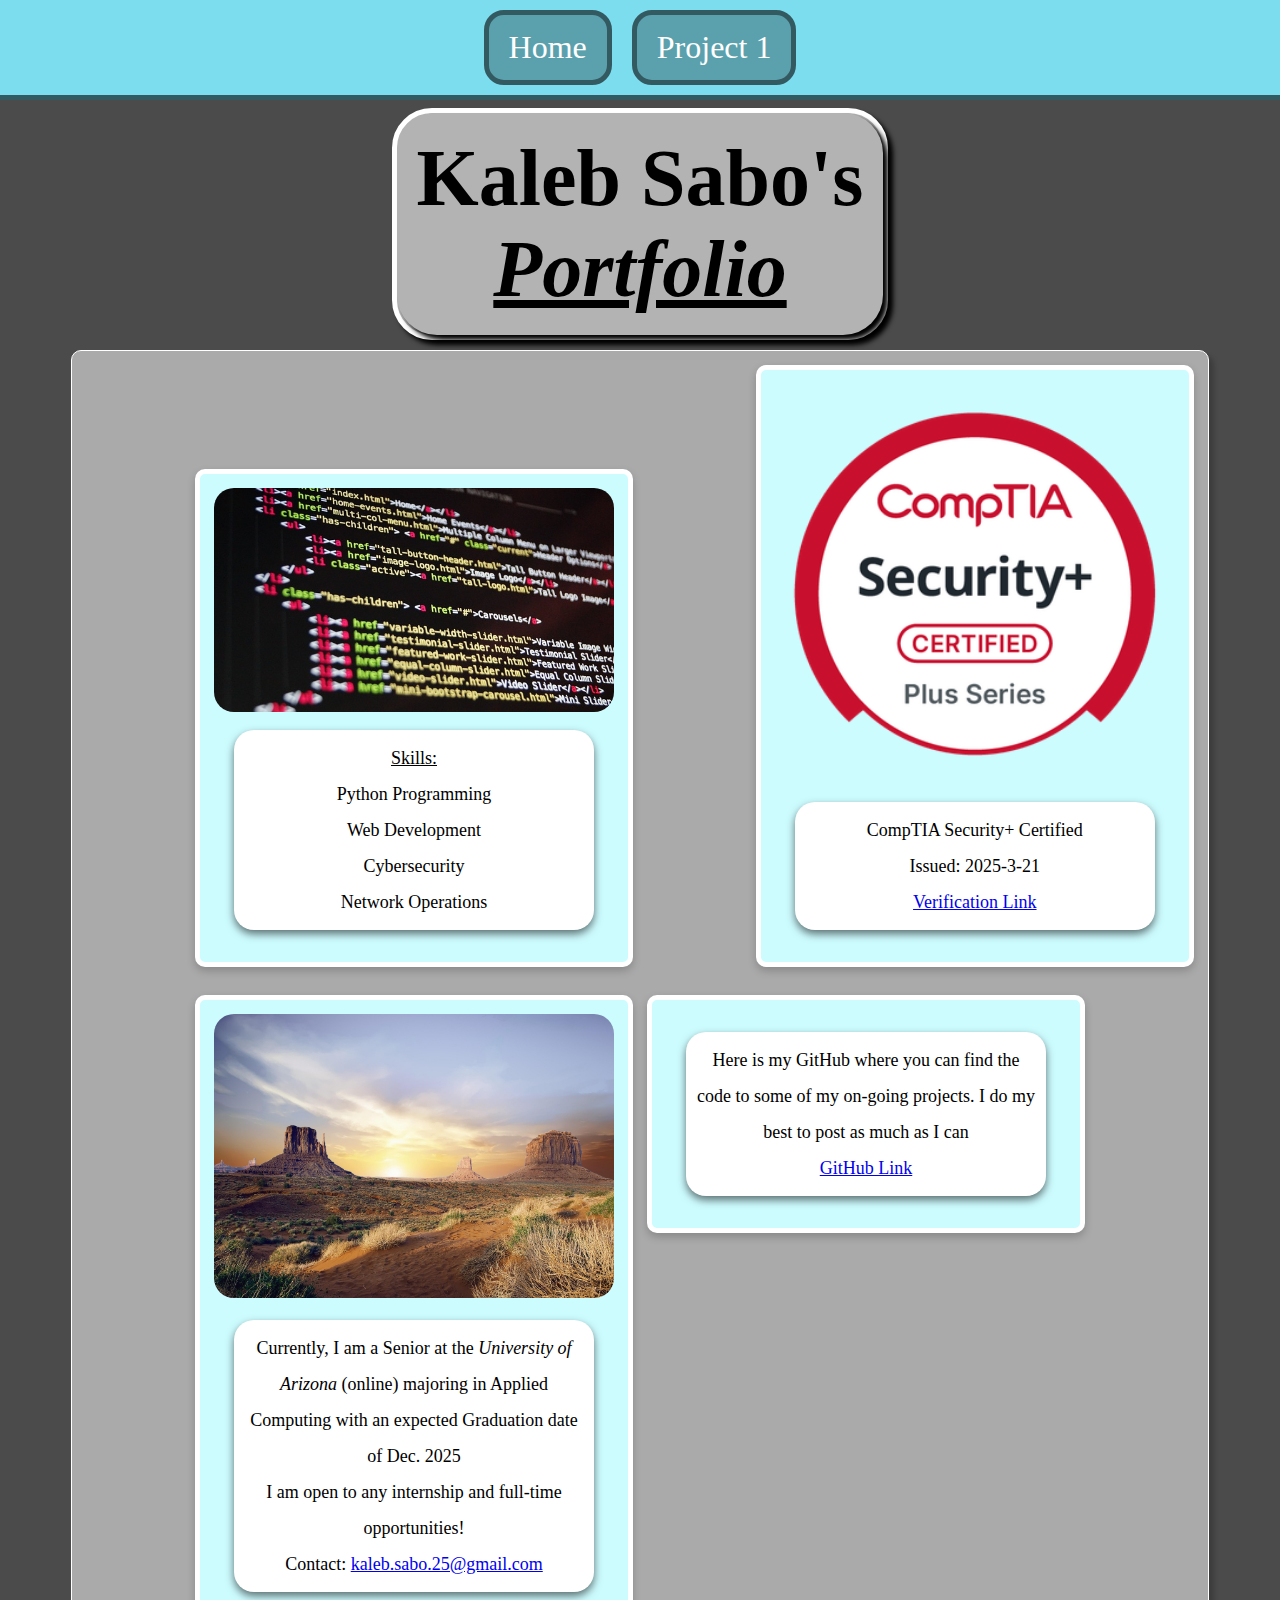
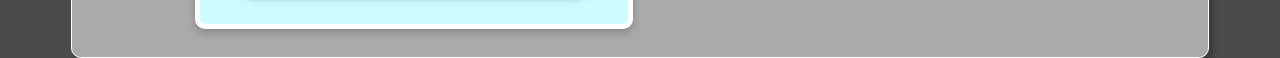
<file: index.html>
<!DOCTYPE html>
<html lang= "en">
	
	<head>
		<link href="project1.css" type="text/css" rel="stylesheet">
		<meta charset="UTF-8">
		<meta name="viewport" content="width=device-width, initial-scale=1.0">
		<title>
			Kaleb Sabo's Portfolio
		</title>

	</head>
	<body>
		<div class = "navbar">
			<a href="index.html">Home</a>
			<a href="project1.html">Project 1</a>
		</div>
		<div class="heading">
			<h1 class="heading">Kaleb Sabo's<br><em><u> Portfolio</u></em></h1>
		</div>

		<div class="grid-container">
			<div class="card-1">
				<img src="images/code-1076536_640.jpg" style="border-radius: 20px;" alt="Code" width="100%">
				<p class="inner-details">
					<u>Skills:</u><br>
					Python Programming<br>
					Web Development<br>
					Cybersecurity<br>
					Network Operations<br>

				</p>
				
			</div>
			<div class="card-2">
				<img src="images/comptiaSec.png" alt="CompTIA Security+" width="100%">
				<div class="certifications">
					<p class="inner-details">
						CompTIA Security+ Certified<br>
						Issued: 2025-3-21<br>
						<a href="https://www.credly.com/badges/0d70ade5-7de5-42e2-9792-7ebecd98d992">Verification Link</a>
					</p>
				</div>
			</div>
			
			<div class="card-3">
				<img src="images/valley-2300707_1280.jpg" style="border-radius: 20px" alt="University of Arizona" width="100%" height="50%">
				<p class="inner-details">
					Currently, I am a Senior at the <em>University of Arizona</em> (online) majoring in 
					Applied Computing with an expected Graduation date of Dec. 2025<br>
					I am open to any internship and full-time opportunities!<br>
					Contact: <a href="kaleb.sabo@gmail.com">kaleb.sabo.25@gmail.com</a>
					
				</p>
			
			</div>

			<div class="card-4">
				<p class="inner-details">
					Here is my GitHub where you can find the code to some of my on-going projects.
					I do my best to post as much as I can<br>
					<a href="https://github.com/KalebSabo">GitHub Link</a>
				</p>
			</div>
		</div>
		
	</body>
</html>
</file>
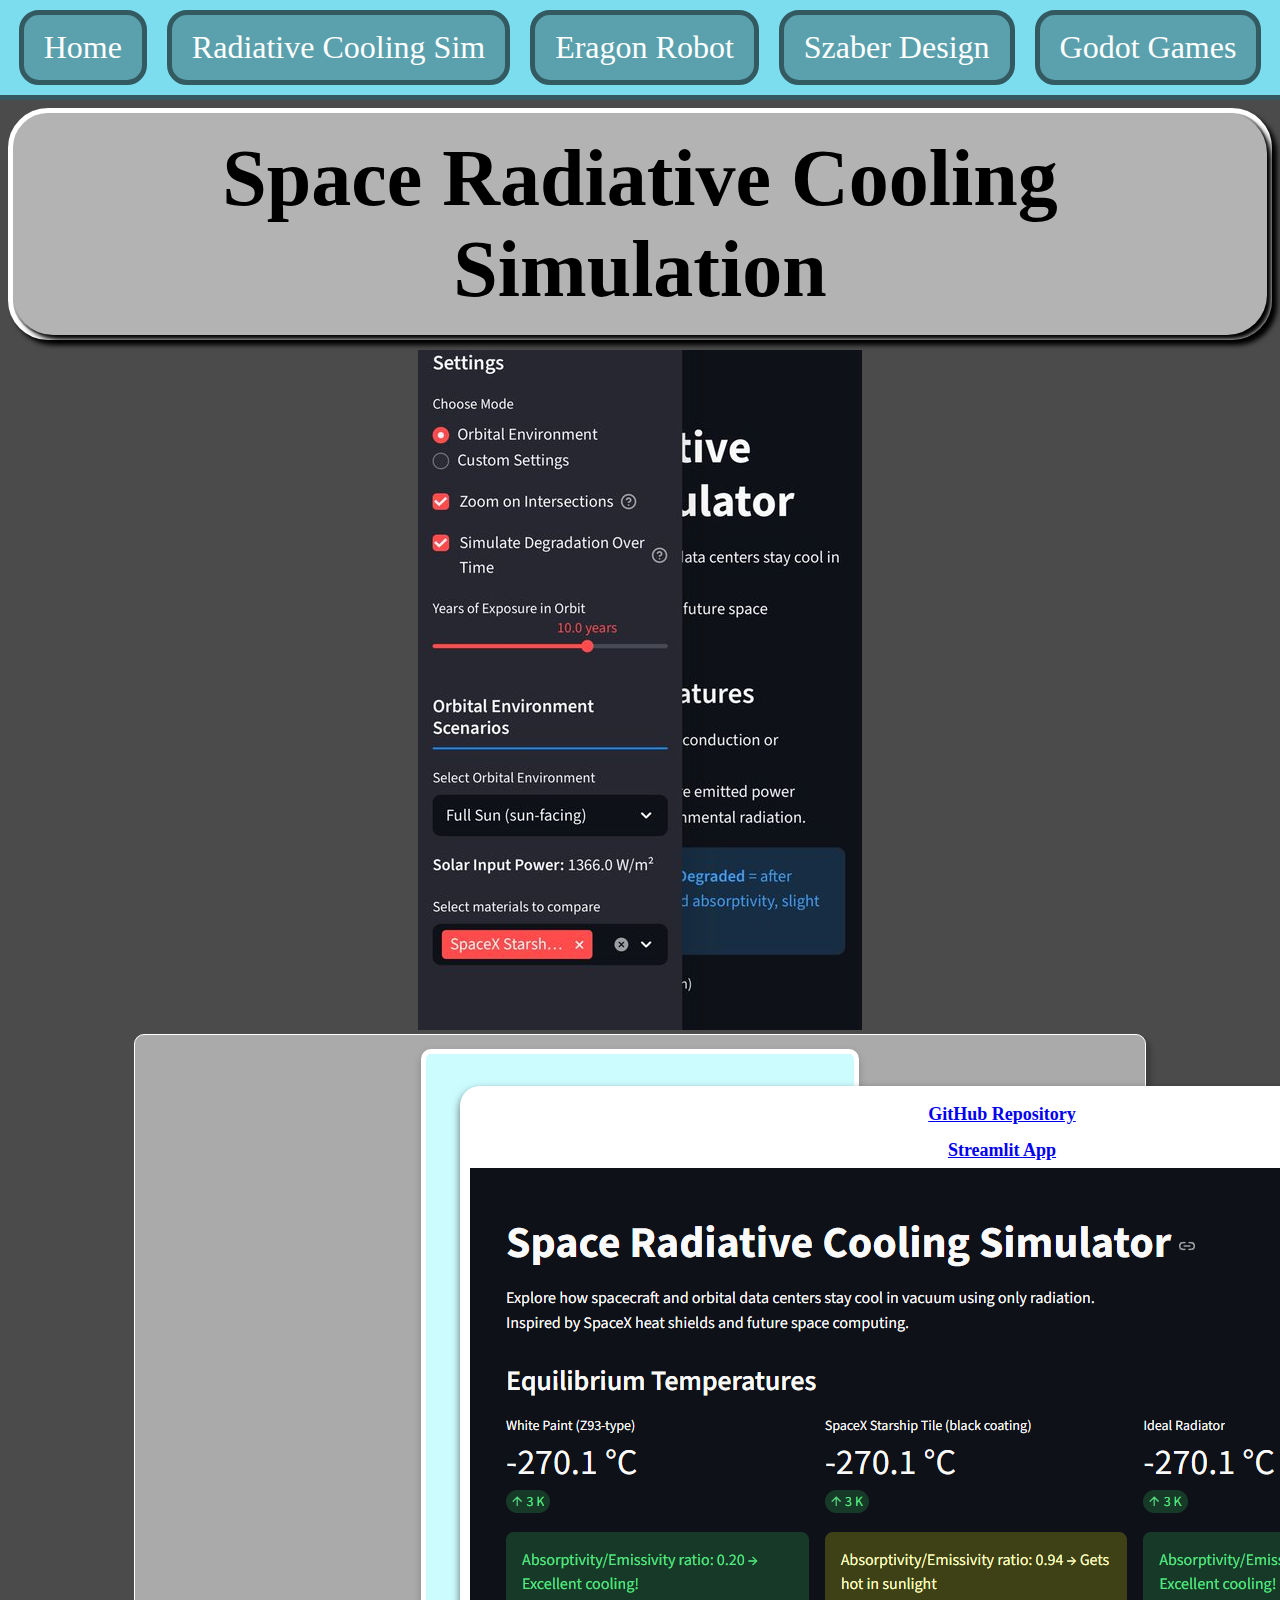
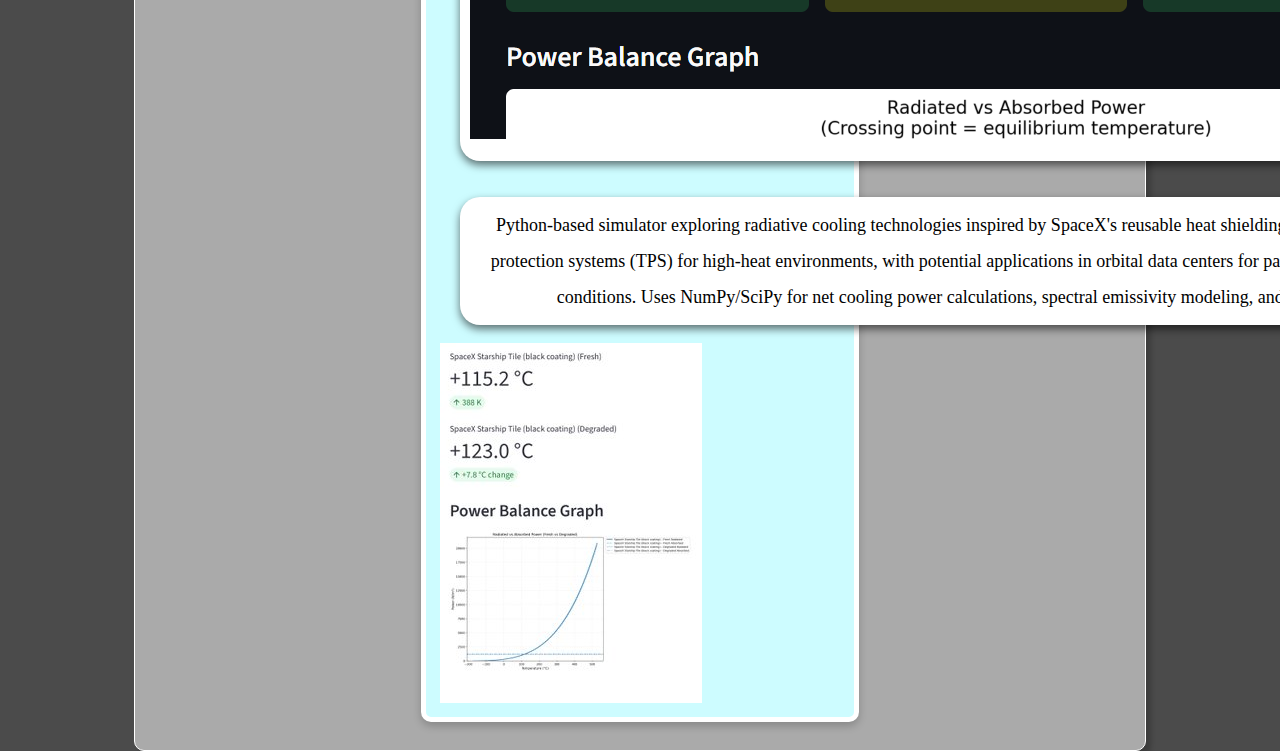
<file: 1_RadiativeCoolingSim.html>
<!DOCTYPE html>
<html lang= "en">
	
	<head>
		<link href="design.css" type="text/css" rel="stylesheet">
		<meta charset="UTF-8">
		<meta name="viewport" content="width=device-width, initial-scale=1.0">
		<title>
			Kaleb Sabo's Games
		</title>

	</head>
	<body>

		<script src="Javascript.js"></script>

		<div class = "navbar">
			<a href="index.html">Home</a>
			<a href="1_RadiativeCoolingSim.html">Radiative Cooling Sim</a>
			<a href="2_EragonRobot.html">Eragon Robot</a>
			<a href="3_SzaberDesign.html">Szaber Design</a>
			<a href="4_GodotGames.html">Godot Games</a>
		</div>

        <div class="heading">
            <h1 class="heading">Space Radiative Cooling Simulation</h1>
        </div>
        <img src="images/RadCoolPopout.jpg" alt="Radiative Cooling Simulation Popout" class="LeftBanner">
        <div class="grid-container">
            
            <div class="card-1">
                <p class="inner-details">
                    <a href="https://github.com/KalebSabo/radiative-cooling-simulator"><b>GitHub Repository</b></a>
                    <br>
                    <a href="https://radiative-cooling-simulator-kalebsabo.streamlit.app"><b>Streamlit App</b></a>
                            <img src="images/SpaceRadiativeCoolingSimPic.png" alt="Space Radiative Cooling Simulation" class="card-image">
                </p>
                <p class="inner-details">
                    Python-based simulator exploring radiative cooling technologies inspired by SpaceX's reusable heat shielding. Focuses on modeling thermal protection systems (TPS) for high-heat environments, 
                    with potential applications in orbital data centers for passive heat dissipation in vacuum conditions. Uses NumPy/SciPy for net cooling power calculations, spectral emissivity modeling, and material comparisons. 
                    
                    
                </p>
                <img src="images/RadCoolGraph.jpg" alt="Radiative Cooling Simulation Graph" class="card-image">
            </div>


    </body>
</file>
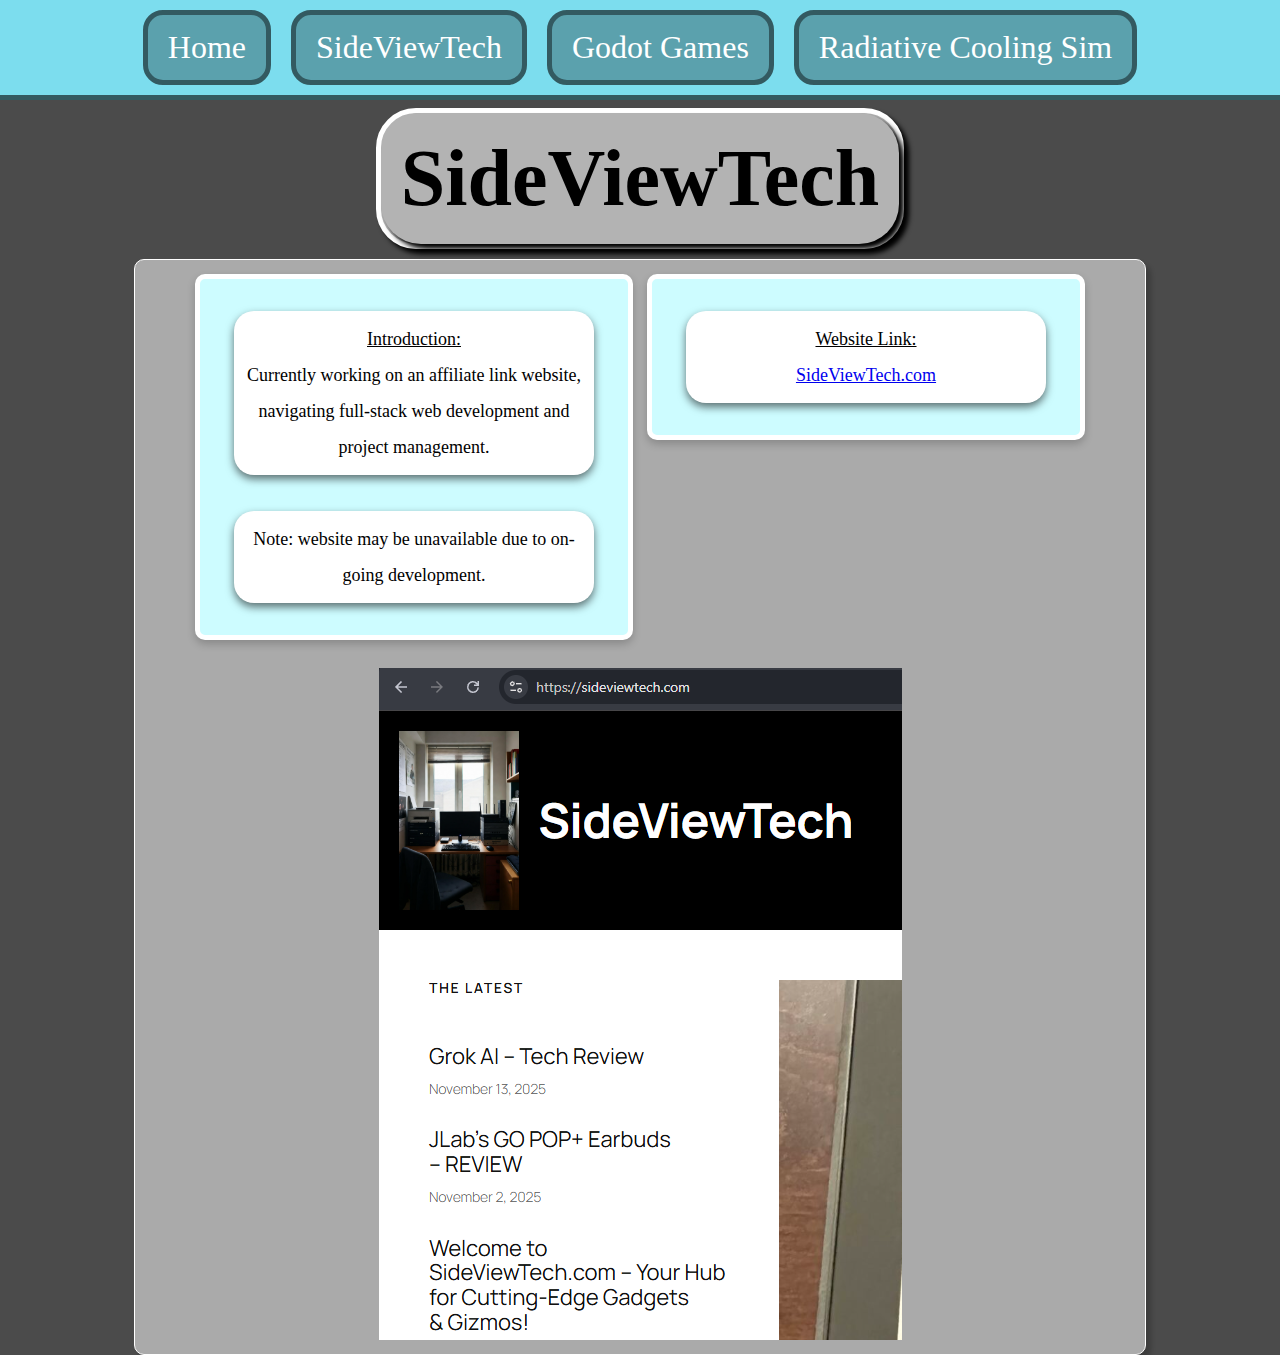
<file: 1_SideViewTech.html>
<!DOCTYPE html>
<html lang= "en">
	
	<head>
		<link href="design.css" type="text/css" rel="stylesheet">
		<meta charset="UTF-8">
		<meta name="viewport" content="width=device-width, initial-scale=1.0">
		<title>
			SideViewTech
		</title>

	</head>

	<body>
		<div class = "navbar">
			<a href="index.html">Home</a>
			<a href="1_SideViewTech.html">SideViewTech</a>
			<a href="2_GodotGames.html">Godot Games</a>
			<a href="3_RadiativeCoolingSim.html">Radiative Cooling Sim</a>
		</div>

		<div class = "heading">
			<h1 class="heading">SideViewTech</h1>
		</div>

		<div class="grid-container">
			<div class="card-1">
				
					<p class="inner-details">
						<u>Introduction:</u><br>
						Currently working on an affiliate link website, 
						navigating full-stack web development and project management.
					</p>

					<p class="inner-details">
					Note: website may be unavailable due to on-going development.
					</p>
				
			</div>
			<div class="card-1">
				<p class="inner-details">
					<u>Website Link:</u><br>
					<a href="https://sideviewtech.com/">SideViewTech.com</a>
				</p>
			</div>
			<img src="images/SideViewTech_screenshot.png" class="grasp-image" alt="SideViewTech Screenshot">
			
		</div>
		
	</body>
</file>
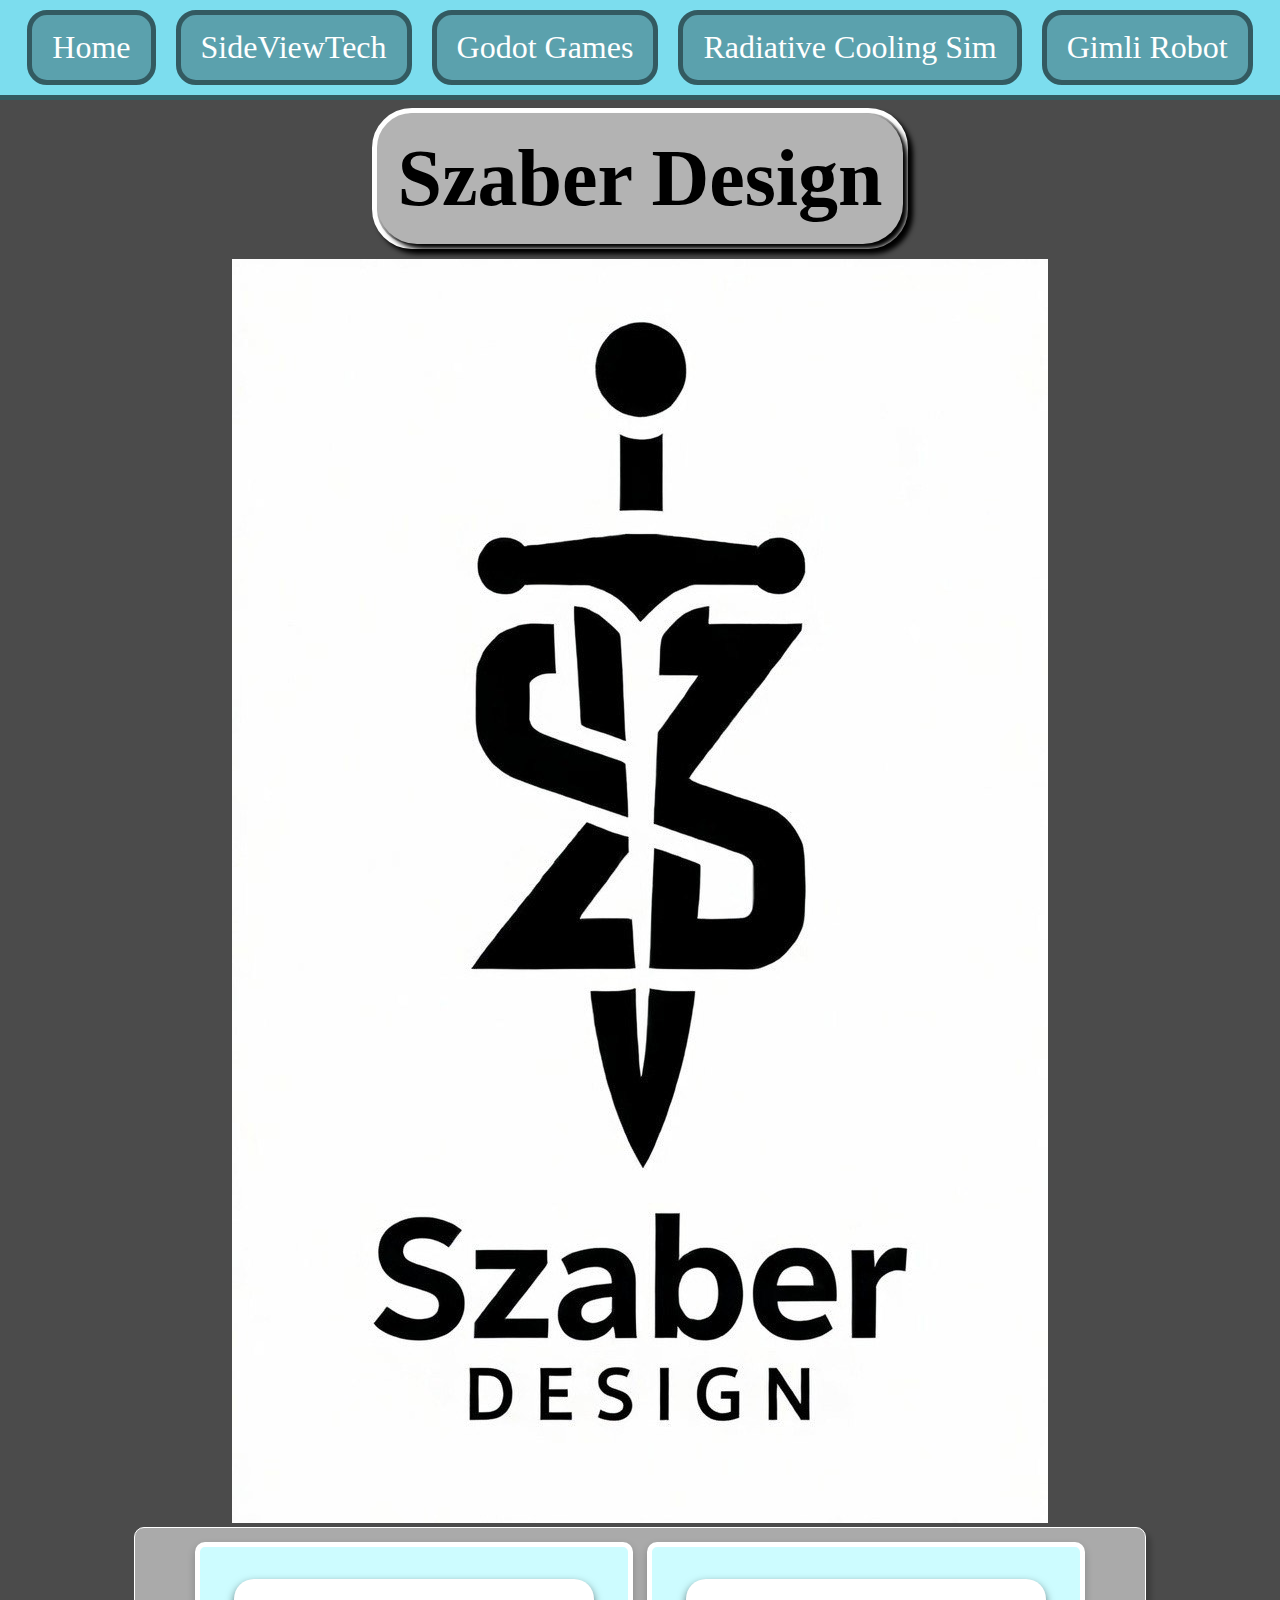
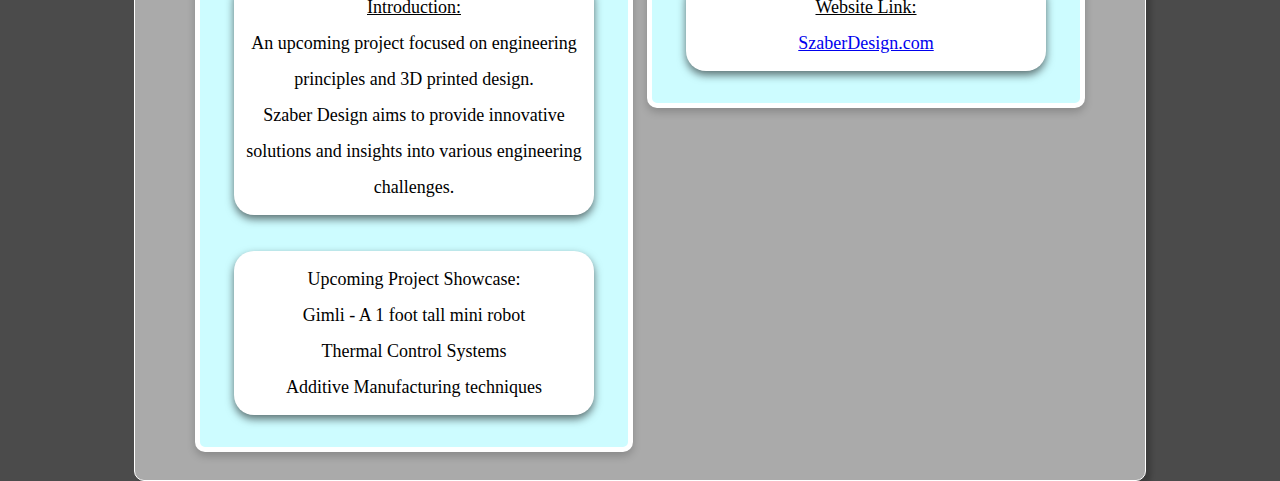
<file: 1_SzaberDesign.html>
<!DOCTYPE html>
<html lang= "en">
	
	<head>
		<link href="design.css" type="text/css" rel="stylesheet">
		<meta charset="UTF-8">
		<meta name="viewport" content="width=device-width, initial-scale=1.0">
		<title>
			Szaber Design
		</title>

	</head>

	<body>
		<div class = "navbar">
			<a href="index.html">Home</a>
			<a href="1_SideViewTech.html">SideViewTech</a>
			<a href="2_GodotGames.html">Godot Games</a>
            <a href="3_RadiativeCoolingSim.html">Radiative Cooling Sim</a>
            <a href="4_GimliRobot.html">Gimli Robot</a>
		</div>

		<div class = "heading">
			<h1 class="heading">Szaber Design</h1>
		</div>
		<img src="images/design_clear.jpg" alt="Szaber Design Logo" class="LeftBanner">
		<div class="grid-container">
			<div class="card-1">
				
					<p class="inner-details">
						<u>Introduction:</u><br>
						An upcoming project focused on engineering principles and 3D printed design. <br>
						Szaber Design aims to provide innovative solutions and insights into various engineering challenges.
					</p>
					<p class="inner-details">
						Upcoming Project Showcase:
						<br>
						Gimli - A 1 foot tall mini robot
						<br>
						Thermal Control Systems
						<br>
						Additive Manufacturing techniques
					</p>
			</div>
			<div class="card-1">
				<p class="inner-details">
					<u>Website Link:</u><br>
					<a href="https://SzaberDesign.com/">SzaberDesign.com</a>
				</p>
			</div>			
		</div>
		
	</body>
</file>
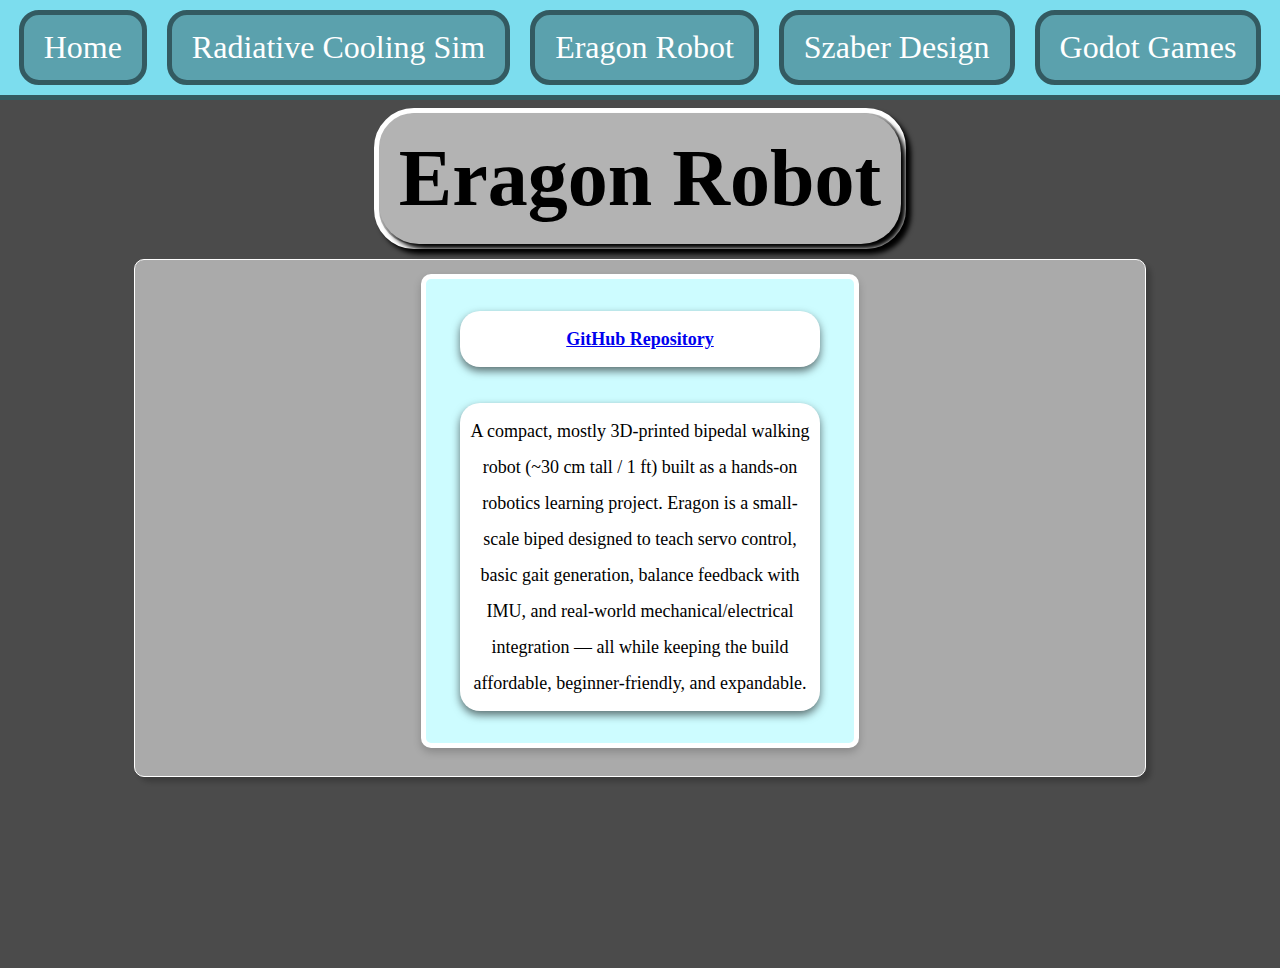
<file: 2_EragonRobot.html>
<!DOCTYPE html>
<html lang= "en">
	
	<head>
		<link href="design.css" type="text/css" rel="stylesheet">
		<meta charset="UTF-8">
		<meta name="viewport" content="width=device-width, initial-scale=1.0">
		<title>
			Eragon Robot
		</title>

	</head>
	<body>

		<script src="Javascript.js"></script>

		<div class = "navbar">
			<a href="index.html">Home</a>
			<a href="1_RadiativeCoolingSim.html">Radiative Cooling Sim</a>
			<a href="2_EragonRobot.html">Eragon Robot</a>
			<a href="3_SzaberDesign.html">Szaber Design</a>
			<a href="4_GodotGames.html">Godot Games</a>
		</div>

        <div class="heading">
            <h1 class="heading">Eragon Robot</h1>
        </div>

        <div class="grid-container">
            
            <div class="card-1">
                <p class="inner-details">
                    <a href="https://github.com/KalebSabo/thermal-robot-Eragon"><b>GitHub Repository</b></a>
                </p>
                <p class="inner-details">
                    A compact, mostly 3D-printed bipedal walking robot (~30 cm tall / 1 ft) built as a hands-on robotics learning project.

                    Eragon is a small-scale biped designed to teach servo control, basic gait generation, balance feedback with IMU, and real-world mechanical/electrical integration — all while keeping the build affordable, beginner-friendly, and expandable.
                    
                </p>
            </div>


    </body>
</file>
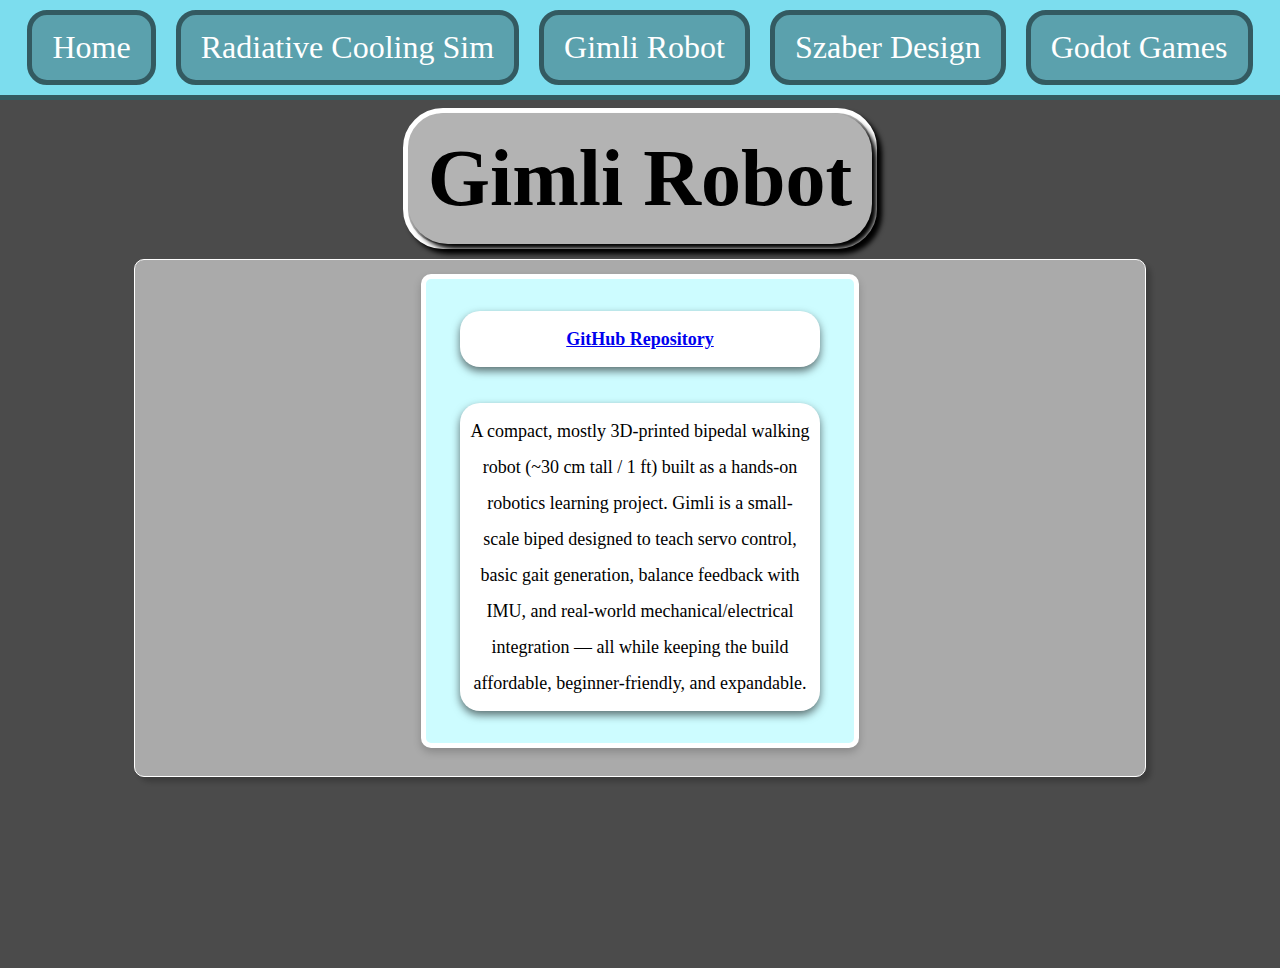
<file: 2_GimliRobot.html>
<!DOCTYPE html>
<html lang= "en">
	
	<head>
		<link href="design.css" type="text/css" rel="stylesheet">
		<meta charset="UTF-8">
		<meta name="viewport" content="width=device-width, initial-scale=1.0">
		<title>
			Gimli Robot
		</title>

	</head>
	<body>

		<script src="Javascript.js"></script>

		<div class = "navbar">
			<a href="index.html">Home</a>
			<a href="1_RadiativeCoolingSim.html">Radiative Cooling Sim</a>
			<a href="2_GimliRobot.html">Gimli Robot</a>
			<a href="3_SzaberDesign.html">Szaber Design</a>
			<a href="4_GodotGames.html">Godot Games</a>
		</div>

        <div class="heading">
            <h1 class="heading">Gimli Robot</h1>
        </div>

        <div class="grid-container">
            
            <div class="card-1">
                <p class="inner-details">
                    <a href="https://github.com/KalebSabo/thermal-robot-gimli"><b>GitHub Repository</b></a>
                </p>
                <p class="inner-details">
                    A compact, mostly 3D-printed bipedal walking robot (~30 cm tall / 1 ft) built as a hands-on robotics learning project.

                    Gimli is a small-scale biped designed to teach servo control, basic gait generation, balance feedback with IMU, and real-world mechanical/electrical integration — all while keeping the build affordable, beginner-friendly, and expandable.
                    
                </p>
            </div>


    </body>
</file>
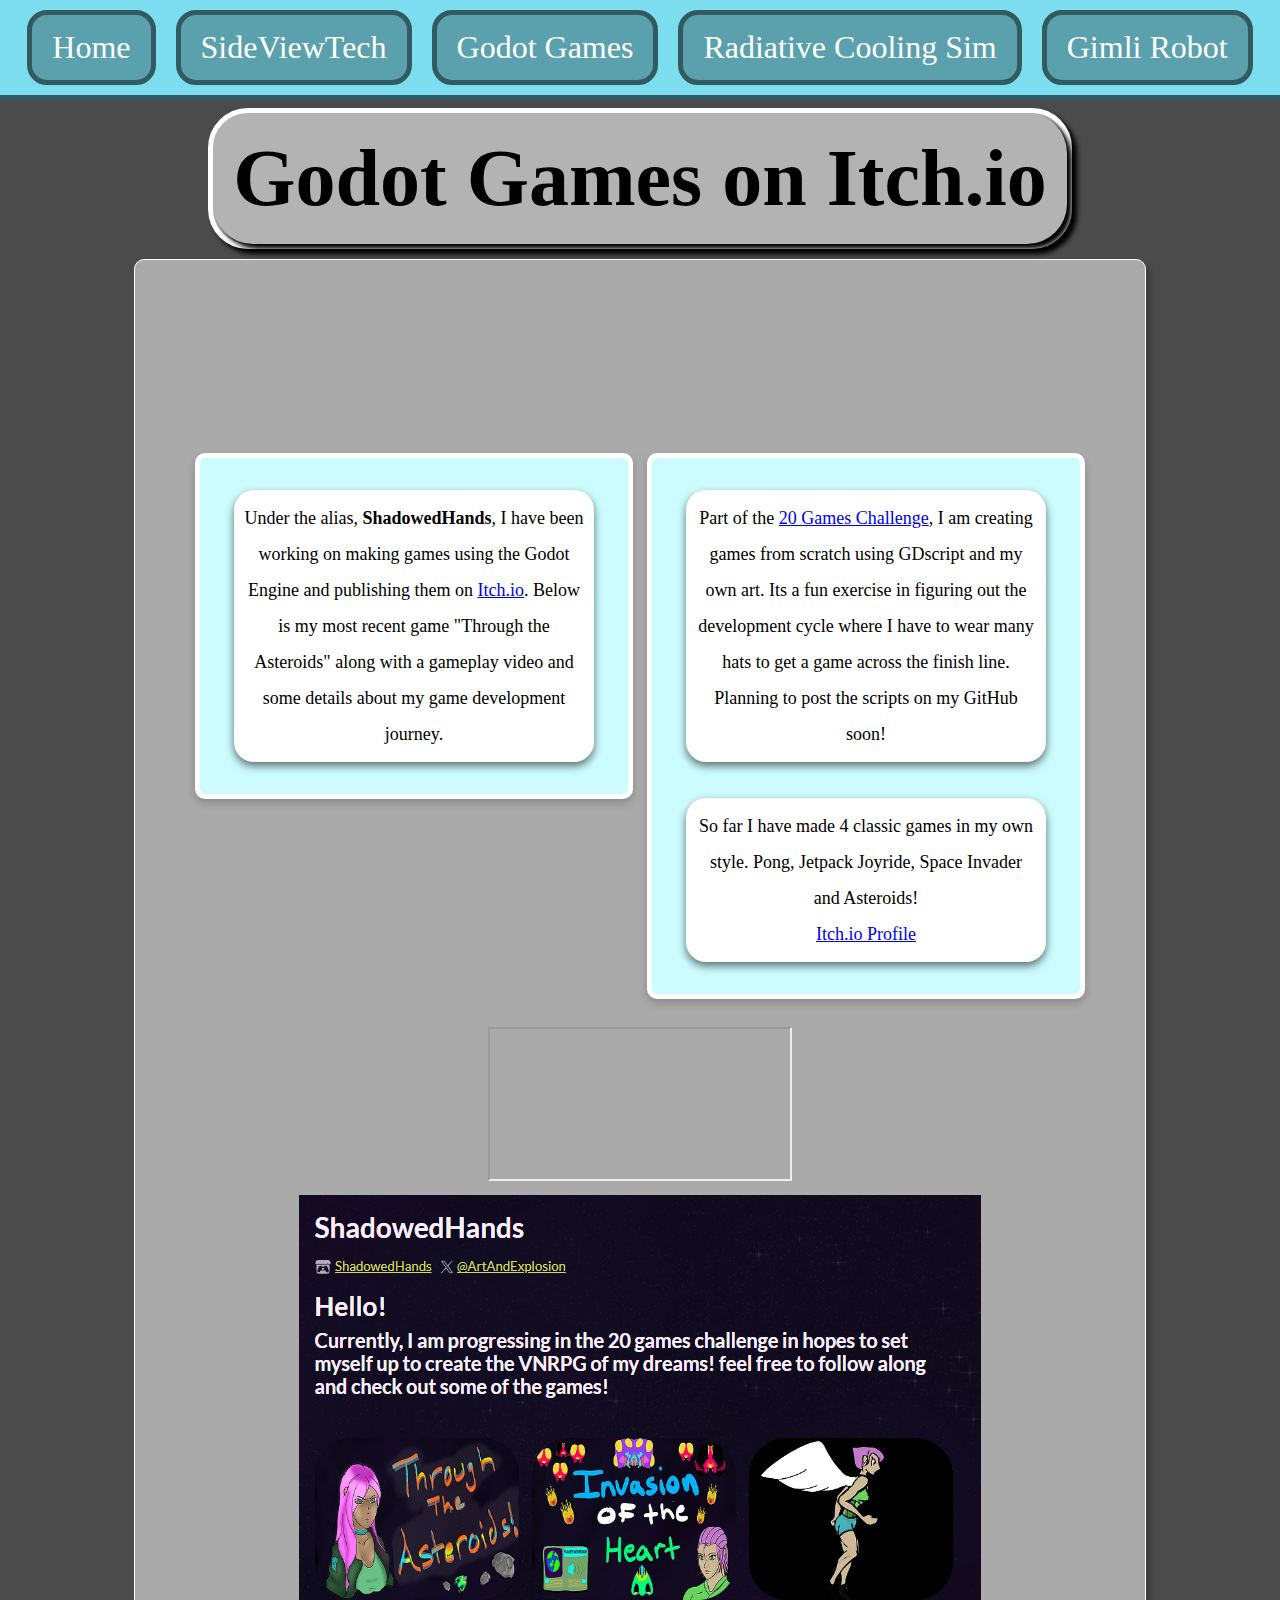
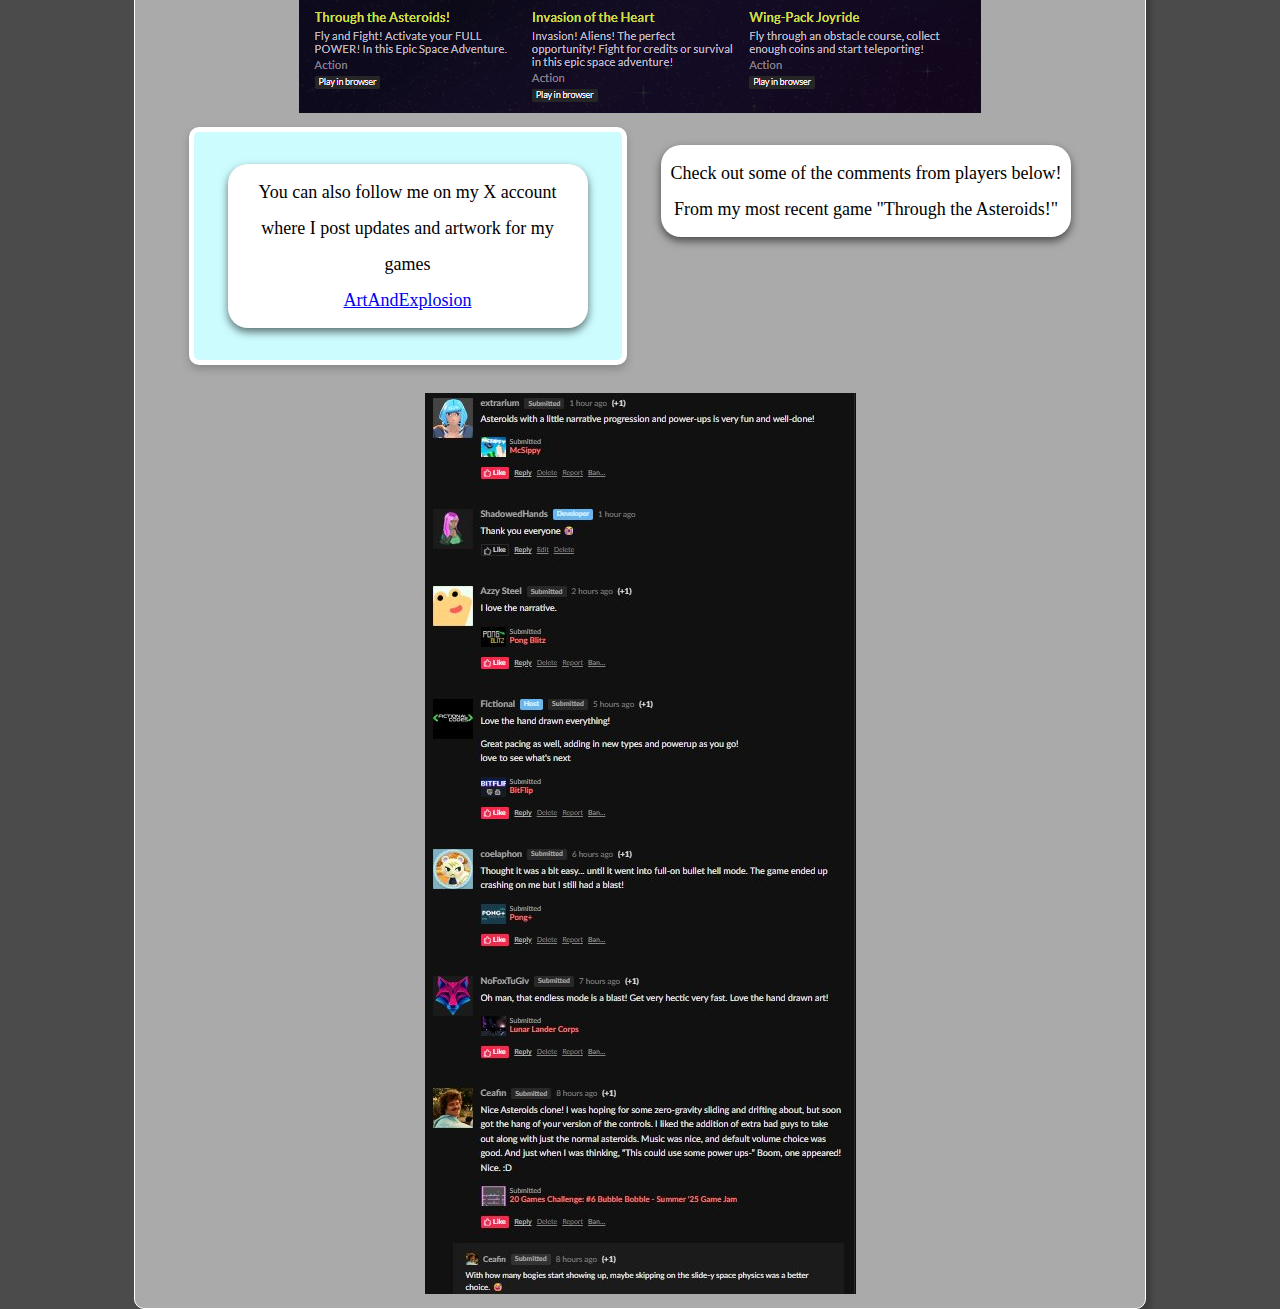
<file: 2_GodotGames.html>
<!DOCTYPE html>
<html lang= "en">
	
	<head>
		<link href="design.css" type="text/css" rel="stylesheet">
		<meta charset="UTF-8">
		<meta name="viewport" content="width=device-width, initial-scale=1.0">
		<title>
			Kaleb Sabo's Games
		</title>

	</head>
	<body>

		<script src="Javascript.js"></script>

		<div class = "navbar">
			<a href="index.html">Home</a>
			<a href="1_SideViewTech.html">SideViewTech</a>
			<a href="2_GodotGames.html">Godot Games</a>
            <a href="3_RadiativeCoolingSim.html">Radiative Cooling Sim</a>
            <a href="4_GimliRobot.html">Gimli Robot</a>
		</div>
		
		<div class="heading">
			<h1 class="heading">Godot Games on Itch.io</h1>
		</div>

		<div class="grid-container">
			<iframe frameborder="0"
			src="https://itch.io/embed/3833714?linkback=true&amp;border_width=0&amp;bg_color=06000f&amp;fg_color=ffffff&amp;link_color=fa5c5c&amp;border_color=333333" 
			width="550" height="165"></iframe>
			<a href="https://shadowedhands.itch.io/through-the-asteroids"></a></iframe>

			<div class="card-1">
			<p class="inner-details">
				Under the alias, <b>ShadowedHands</b>, I have been working on making games using the Godot Engine and 
				publishing them on <a href="https://itch.io/">Itch.io</a>. Below is my most recent game
				"Through the Asteroids" along with a gameplay video and some details about my game development journey.
			</p>
			</div>

			<div class="card-1">
			<p class="inner-details">
				Part of the <a href="https://20_games_challenge.gitlab.io/">20 Games Challenge</a>, I am creating games from scratch 
					using GDscript and my own art. Its a fun exercise in figuring out
					the development cycle where I have to wear many hats to get a game across
					the finish line.<br>Planning to post the scripts on my GitHub soon!
			</p>

			<p class="inner-details">
				So far I have made 4 classic games in my own style. Pong, 
					Jetpack Joyride, Space Invader and Asteroids! 
					<br><a href="https://shadowedhands.itch.io/">Itch.io Profile

					</a>
			</p>
			</div>
		<iframe class="LeftBanner" id="sidebar" src="https://www.youtube.com/embed/fPZLQw2z3Vg?si=Fp4NFzN03p23ObhG" 
			title="YouTube video player" frameborder="2" 
			allow="accelerometer; autoplay; clipboard-write; encrypted-media; gyroscope; picture-in-picture; web-share" 
			referrerpolicy="strict-origin-when-cross-origin" allowfullscreen></iframe>
		<img src="images/itchio_profile_snapshot.png" class="grasp-image" alt="Itch.io Profile Snapshot">

			
		
			<div class="card-1">
				<p class="inner-details">
					You can also follow me on my X account where I post updates and artwork for my games<br>
					<a href="https://x.com/ArtAndExplosion">ArtAndExplosion</a> 
				</p>
			</div>
			<p class="inner-details">
				Check out some of the comments from players below!<br> From my most recent game "Through the Asteroids!"
			</p>
			<img src="images/Through_the_Asteroids_Comments.jpg" class="grasp-image" alt="Through the Asteroids Comments">

		</div>
		
  </body>
</file>
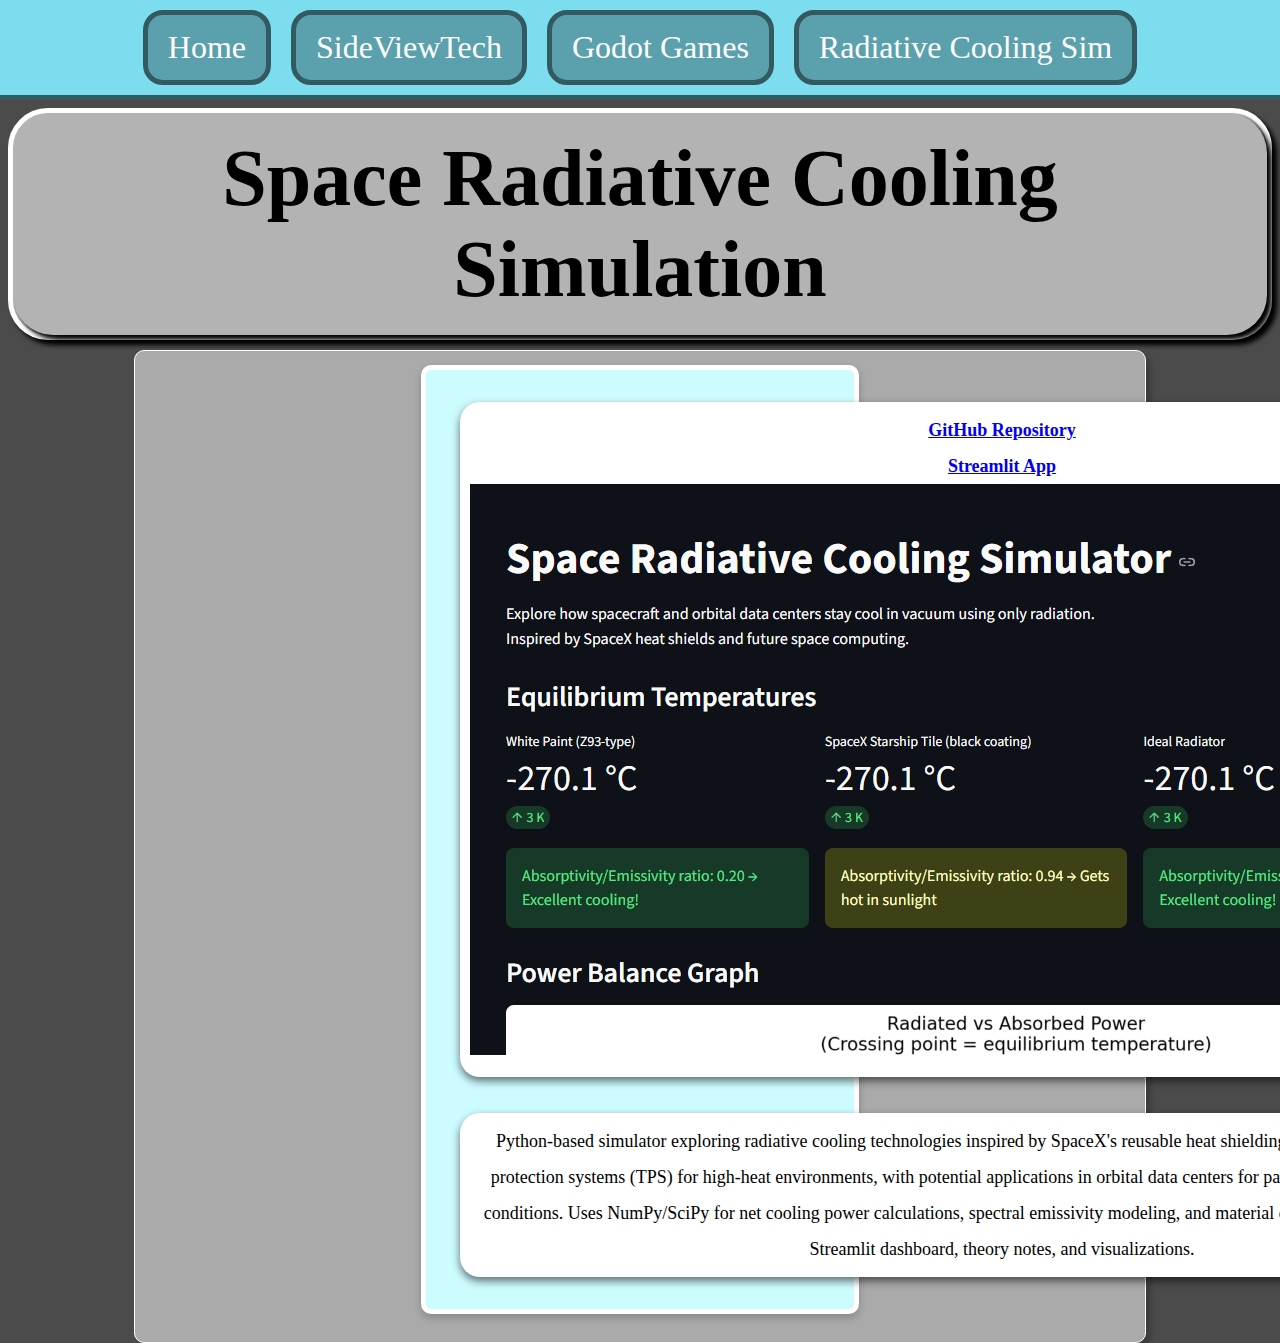
<file: 3_RadiativeCoolingSim.html>
<!DOCTYPE html>
<html lang= "en">
	
	<head>
		<link href="design.css" type="text/css" rel="stylesheet">
		<meta charset="UTF-8">
		<meta name="viewport" content="width=device-width, initial-scale=1.0">
		<title>
			Kaleb Sabo's Games
		</title>

	</head>
	<body>

		<script src="Javascript.js"></script>

		<div class = "navbar">
			<a href="index.html">Home</a>
			<a href="1_SideViewTech.html">SideViewTech</a>
			<a href="2_GodotGames.html">Godot Games</a>
            <a href="3_RadiativeCoolingSim.html">Radiative Cooling Sim</a>
		</div>

        <div class="heading">
            <h1 class="heading">Space Radiative Cooling Simulation</h1>
        </div>

        <div class="grid-container">
            
            <div class="card-1">
                <p class="inner-details">
                    <a href="https://github.com/KalebSabo/radiative-cooling-simulator"><b>GitHub Repository</b></a>
                    <br>
                    <a href="https://radiative-cooling-simulator-kalebsabo.streamlit.app"><b>Streamlit App</b></a>
                            <img src="images/SpaceRadiativeCoolingSimPic.png" alt="Space Radiative Cooling Simulation" class="card-image">
                </p>
                <p class="inner-details">
                    Python-based simulator exploring radiative cooling technologies inspired by SpaceX's reusable heat shielding. Focuses on modeling thermal protection systems (TPS) for high-heat environments, with potential applications in orbital data centers for passive heat dissipation in vacuum conditions. Uses NumPy/SciPy for net cooling power calculations, spectral emissivity modeling, and material comparisons. Includes plans for a Streamlit dashboard, theory notes, and visualizations.
                    
                </p>
            </div>


    </body>
</file>
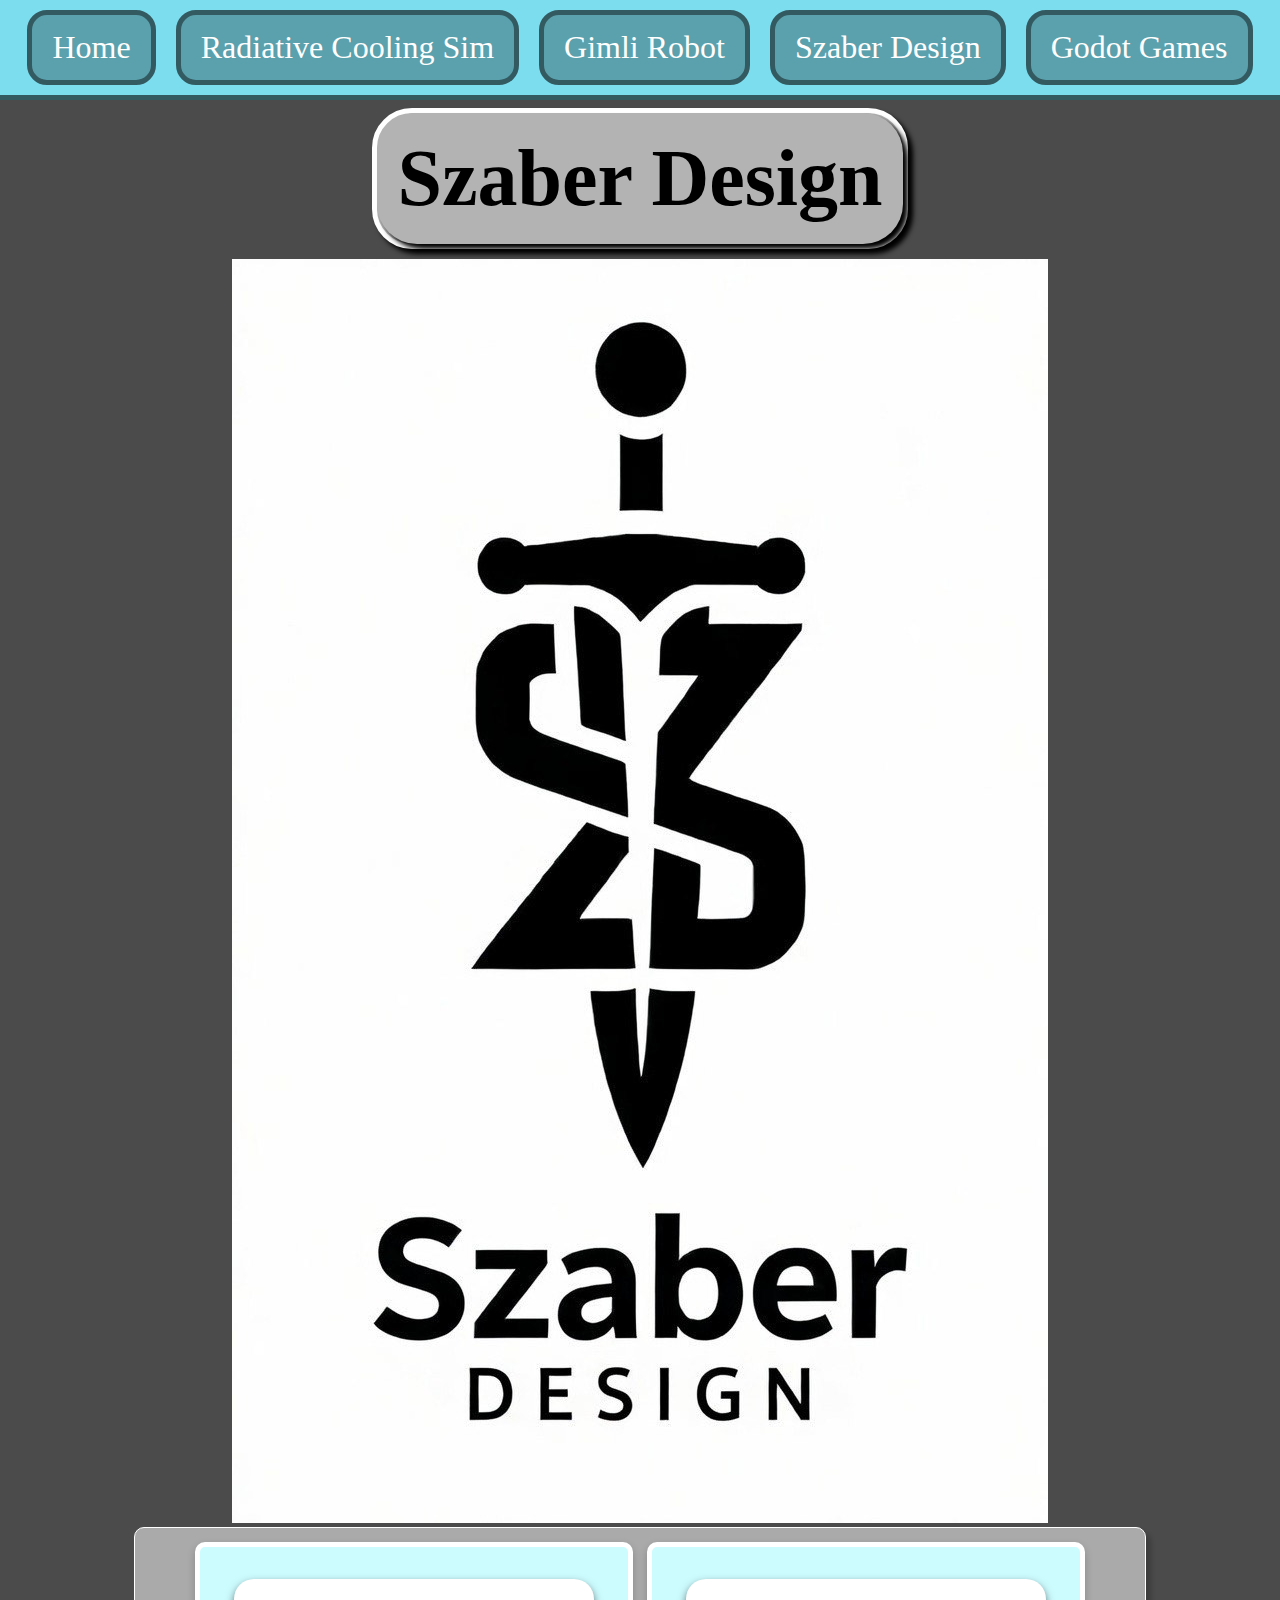
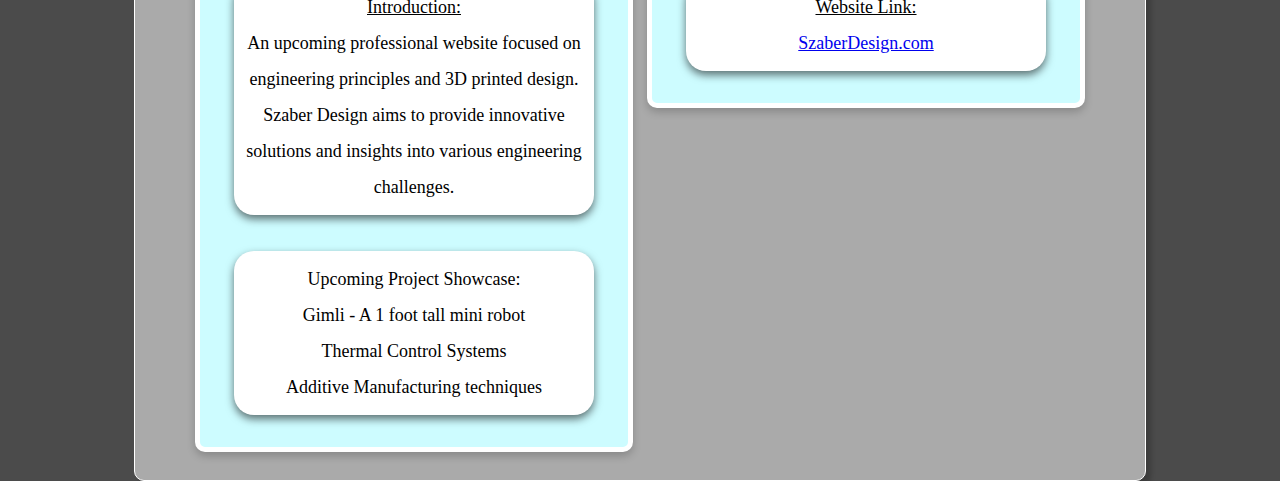
<file: 3_SzaberDesign.html>
<!DOCTYPE html>
<html lang= "en">
	
	<head>
		<link href="design.css" type="text/css" rel="stylesheet">
		<meta charset="UTF-8">
		<meta name="viewport" content="width=device-width, initial-scale=1.0">
		<title>
			Szaber Design
		</title>

	</head>

	<body>
		<div class = "navbar">
			<a href="index.html">Home</a>
			<a href="1_RadiativeCoolingSim.html">Radiative Cooling Sim</a>
			<a href="2_GimliRobot.html">Gimli Robot</a>
			<a href="3_SzaberDesign.html">Szaber Design</a>
			<a href="4_GodotGames.html">Godot Games</a>
		</div>

		<div class = "heading">
			<h1 class="heading">Szaber Design</h1>
		</div>
		<img src="images/design_clear.jpg" alt="Szaber Design Logo" class="LeftBanner">
		<div class="grid-container">
			<div class="card-1">
				
					<p class="inner-details">
						<u>Introduction:</u><br>
						An upcoming professional website focused on engineering principles and 3D printed design. <br>
						Szaber Design aims to provide innovative solutions and insights into various engineering challenges.
					</p>
					<p class="inner-details">
						Upcoming Project Showcase:
						<br>
						Gimli - A 1 foot tall mini robot
						<br>
						Thermal Control Systems
						<br>
						Additive Manufacturing techniques
					</p>
			</div>
			<div class="card-1">
				<p class="inner-details">
					<u>Website Link:</u><br>
					<a href="https://SzaberDesign.com/">SzaberDesign.com</a>
				</p>
			</div>			
		</div>
		
	</body>
</file>
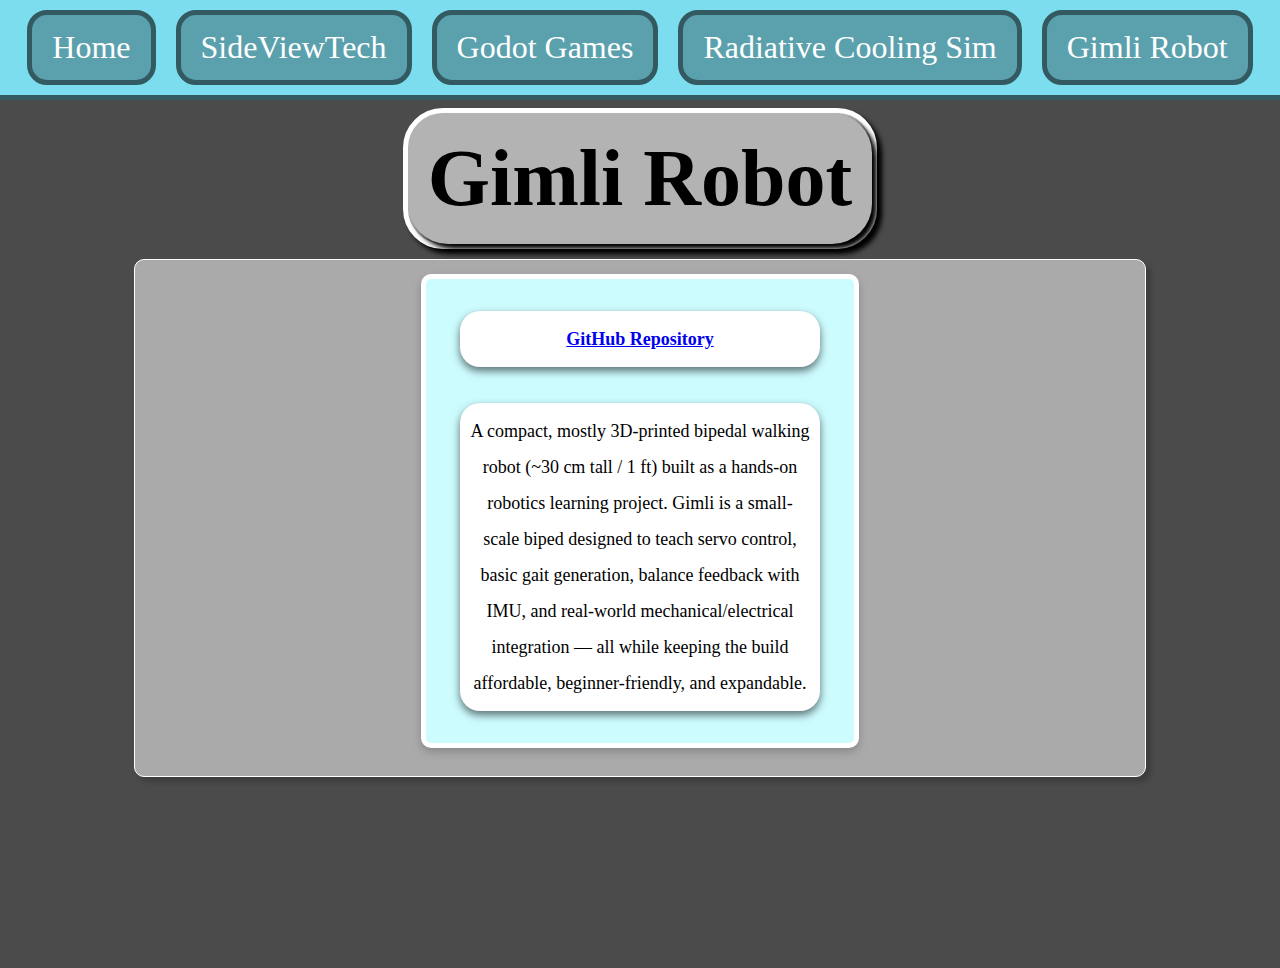
<file: 4_GimliRobot.html>
<!DOCTYPE html>
<html lang= "en">
	
	<head>
		<link href="design.css" type="text/css" rel="stylesheet">
		<meta charset="UTF-8">
		<meta name="viewport" content="width=device-width, initial-scale=1.0">
		<title>
			Gimli Robot
		</title>

	</head>
	<body>

		<script src="Javascript.js"></script>

		<div class = "navbar">
			<a href="index.html">Home</a>
			<a href="1_SideViewTech.html">SideViewTech</a>
			<a href="2_GodotGames.html">Godot Games</a>
            <a href="3_RadiativeCoolingSim.html">Radiative Cooling Sim</a>
            <a href="4_GimliRobot.html">Gimli Robot</a>
		</div>

        <div class="heading">
            <h1 class="heading">Gimli Robot</h1>
        </div>

        <div class="grid-container">
            
            <div class="card-1">
                <p class="inner-details">
                    <a href="https://github.com/KalebSabo/thermal-robot-gimli"><b>GitHub Repository</b></a>
                </p>
                <p class="inner-details">
                    A compact, mostly 3D-printed bipedal walking robot (~30 cm tall / 1 ft) built as a hands-on robotics learning project.

                    Gimli is a small-scale biped designed to teach servo control, basic gait generation, balance feedback with IMU, and real-world mechanical/electrical integration — all while keeping the build affordable, beginner-friendly, and expandable.
                    
                </p>
            </div>


    </body>
</file>
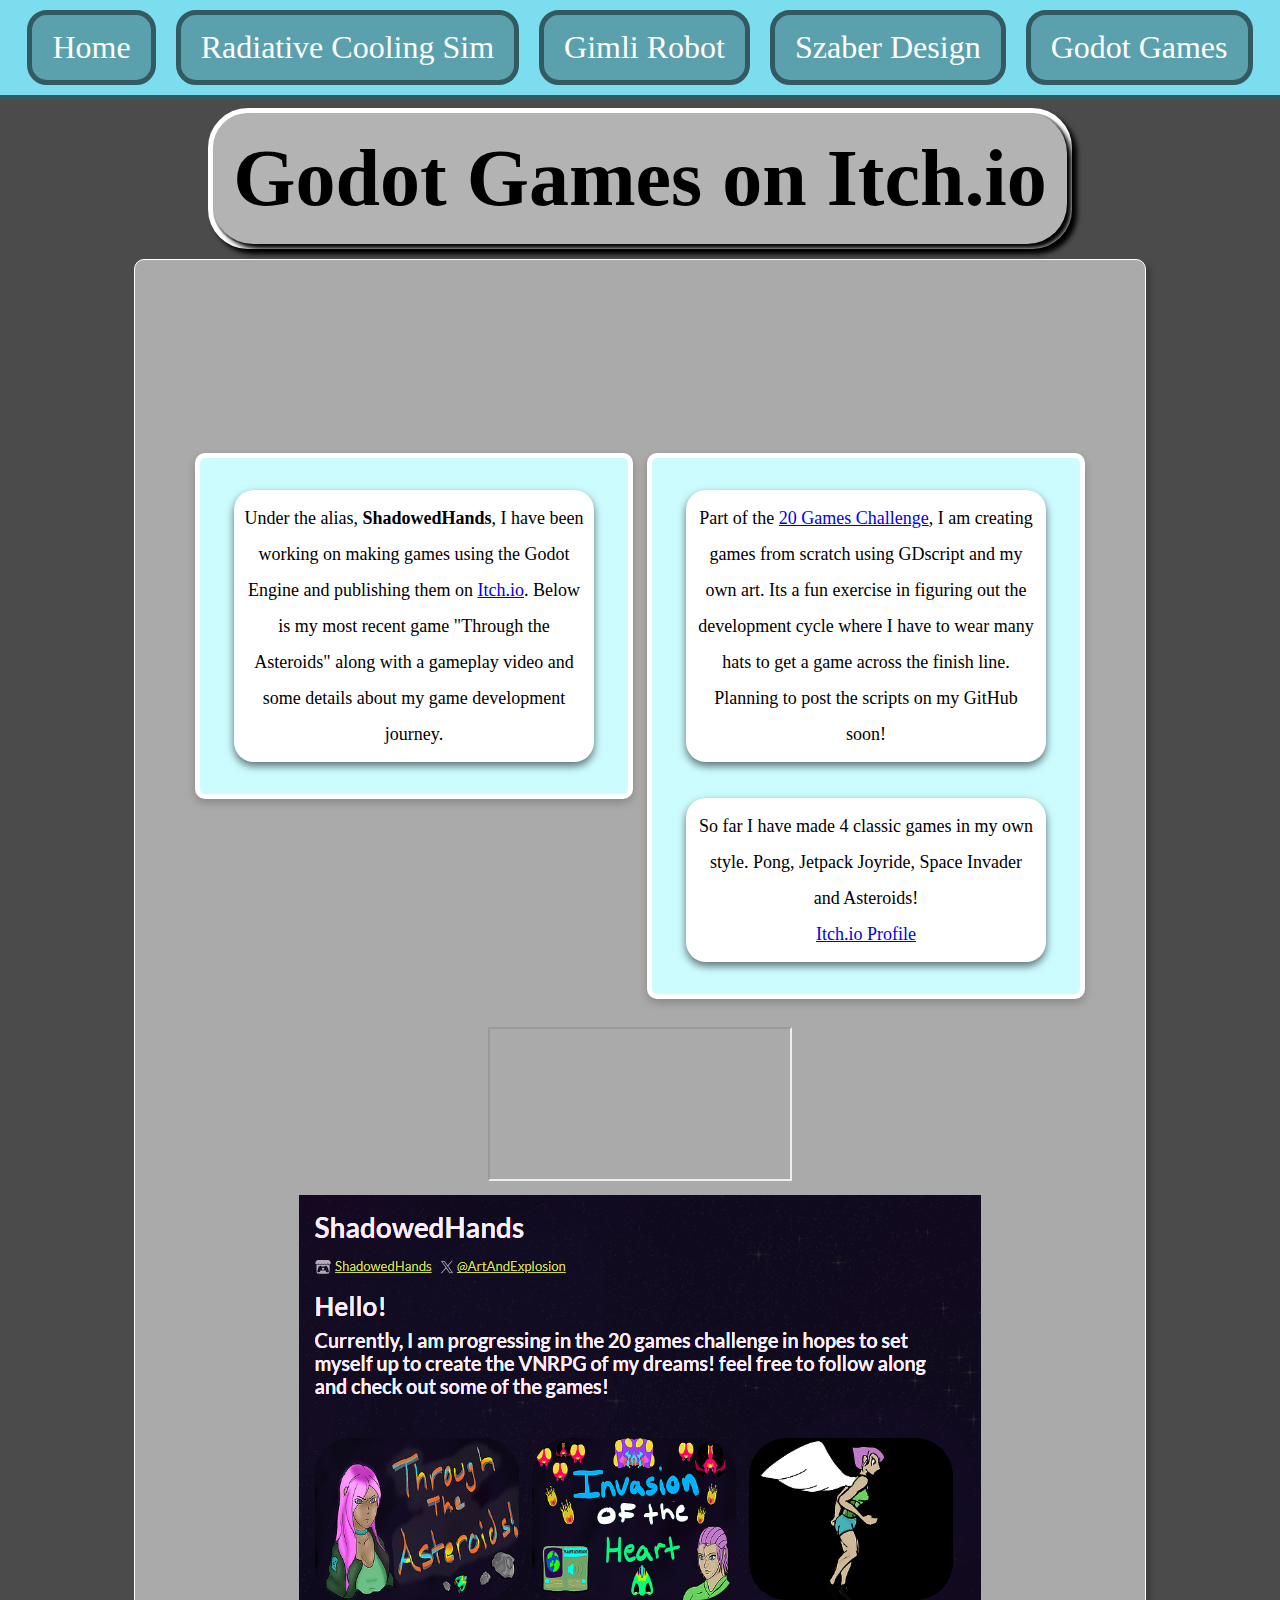
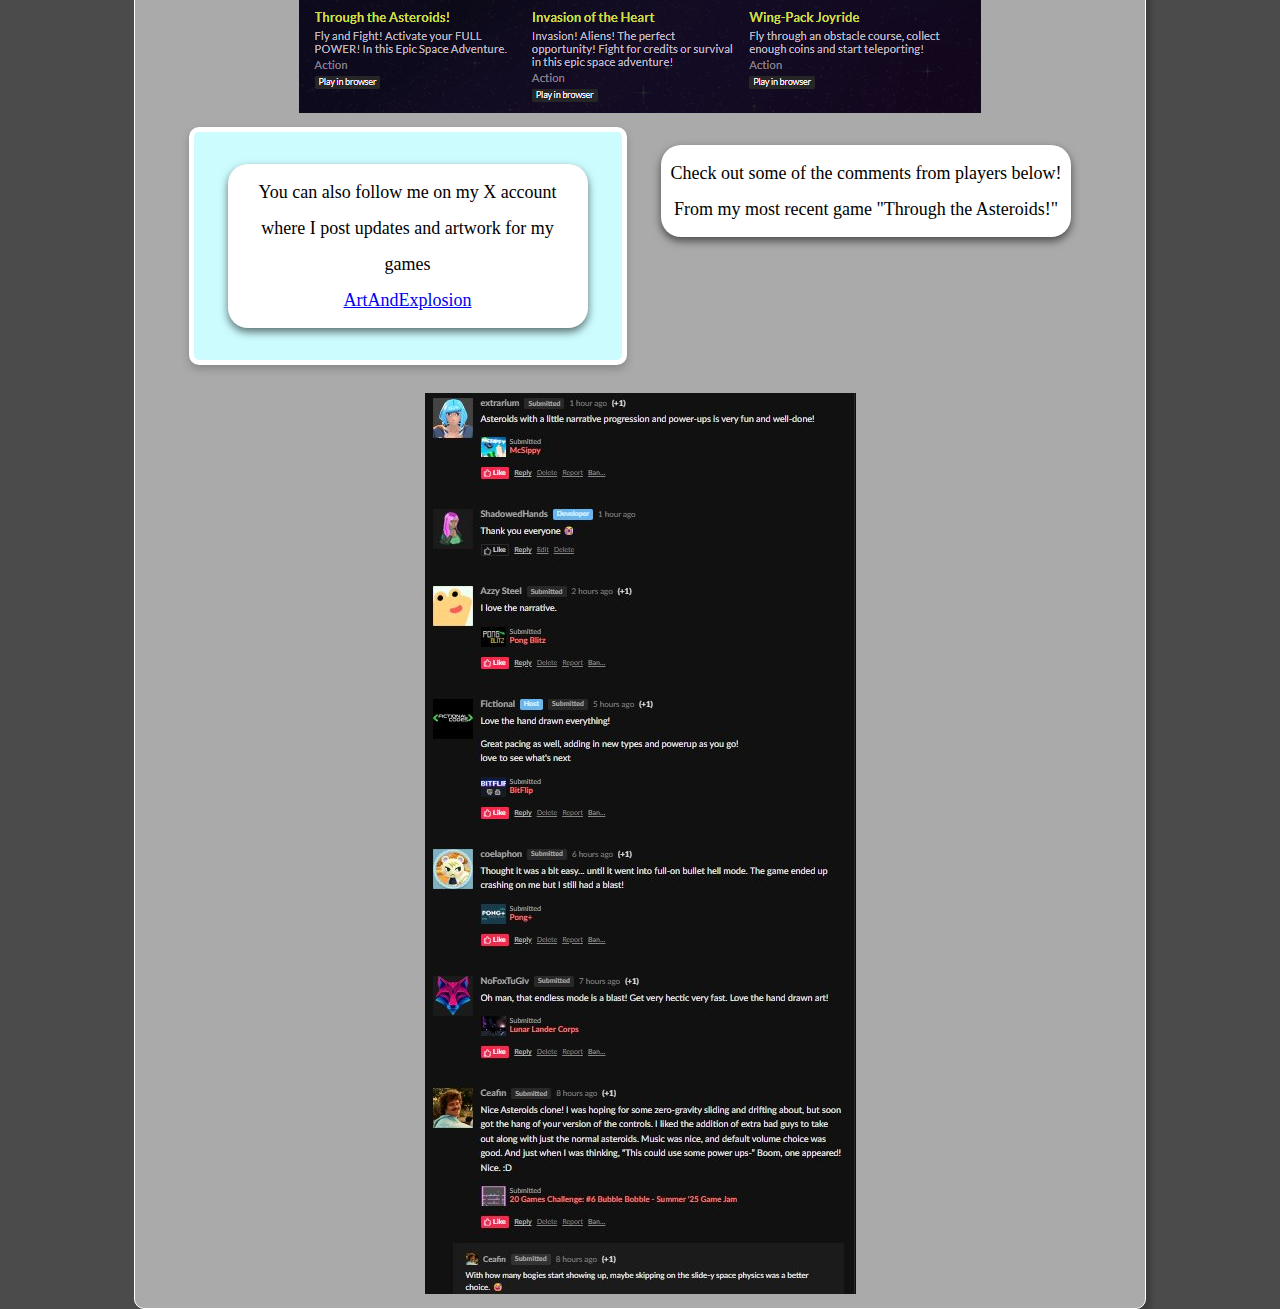
<file: 4_GodotGames.html>
<!DOCTYPE html>
<html lang= "en">
	
	<head>
		<link href="design.css" type="text/css" rel="stylesheet">
		<meta charset="UTF-8">
		<meta name="viewport" content="width=device-width, initial-scale=1.0">
		<title>
			Kaleb Sabo's Games
		</title>

	</head>
	<body>

		<script src="Javascript.js"></script>

		<div class = "navbar">
			<a href="index.html">Home</a>
			<a href="1_RadiativeCoolingSim.html">Radiative Cooling Sim</a>
			<a href="2_GimliRobot.html">Gimli Robot</a>
			<a href="3_SzaberDesign.html">Szaber Design</a>
			<a href="4_GodotGames.html">Godot Games</a>
		</div>
		
		<div class="heading">
			<h1 class="heading">Godot Games on Itch.io</h1>
		</div>

		<div class="grid-container">
			<iframe frameborder="0"
			src="https://itch.io/embed/3833714?linkback=true&amp;border_width=0&amp;bg_color=06000f&amp;fg_color=ffffff&amp;link_color=fa5c5c&amp;border_color=333333" 
			width="550" height="165"></iframe>
			<a href="https://shadowedhands.itch.io/through-the-asteroids"></a></iframe>

			<div class="card-1">
			<p class="inner-details">
				Under the alias, <b>ShadowedHands</b>, I have been working on making games using the Godot Engine and 
				publishing them on <a href="https://itch.io/">Itch.io</a>. Below is my most recent game
				"Through the Asteroids" along with a gameplay video and some details about my game development journey.
			</p>
			</div>

			<div class="card-1">
			<p class="inner-details">
				Part of the <a href="https://20_games_challenge.gitlab.io/">20 Games Challenge</a>, I am creating games from scratch 
					using GDscript and my own art. Its a fun exercise in figuring out
					the development cycle where I have to wear many hats to get a game across
					the finish line.<br>Planning to post the scripts on my GitHub soon!
			</p>

			<p class="inner-details">
				So far I have made 4 classic games in my own style. Pong, 
					Jetpack Joyride, Space Invader and Asteroids! 
					<br><a href="https://shadowedhands.itch.io/">Itch.io Profile

					</a>
			</p>
			</div>
		<iframe class="LeftBanner" id="sidebar" src="https://www.youtube.com/embed/fPZLQw2z3Vg?si=Fp4NFzN03p23ObhG" 
			title="YouTube video player" frameborder="2" 
			allow="accelerometer; autoplay; clipboard-write; encrypted-media; gyroscope; picture-in-picture; web-share" 
			referrerpolicy="strict-origin-when-cross-origin" allowfullscreen></iframe>
		<img src="images/itchio_profile_snapshot.png" class="grasp-image" alt="Itch.io Profile Snapshot">

			
		
			<div class="card-1">
				<p class="inner-details">
					You can also follow me on my X account where I post updates and artwork for my games<br>
					<a href="https://x.com/ArtAndExplosion">ArtAndExplosion</a> 
				</p>
			</div>
			<p class="inner-details">
				Check out some of the comments from players below!<br> From my most recent game "Through the Asteroids!"
			</p>
			<img src="images/Through_the_Asteroids_Comments.jpg" class="grasp-image" alt="Through the Asteroids Comments">

		</div>
		
  </body>
</file>
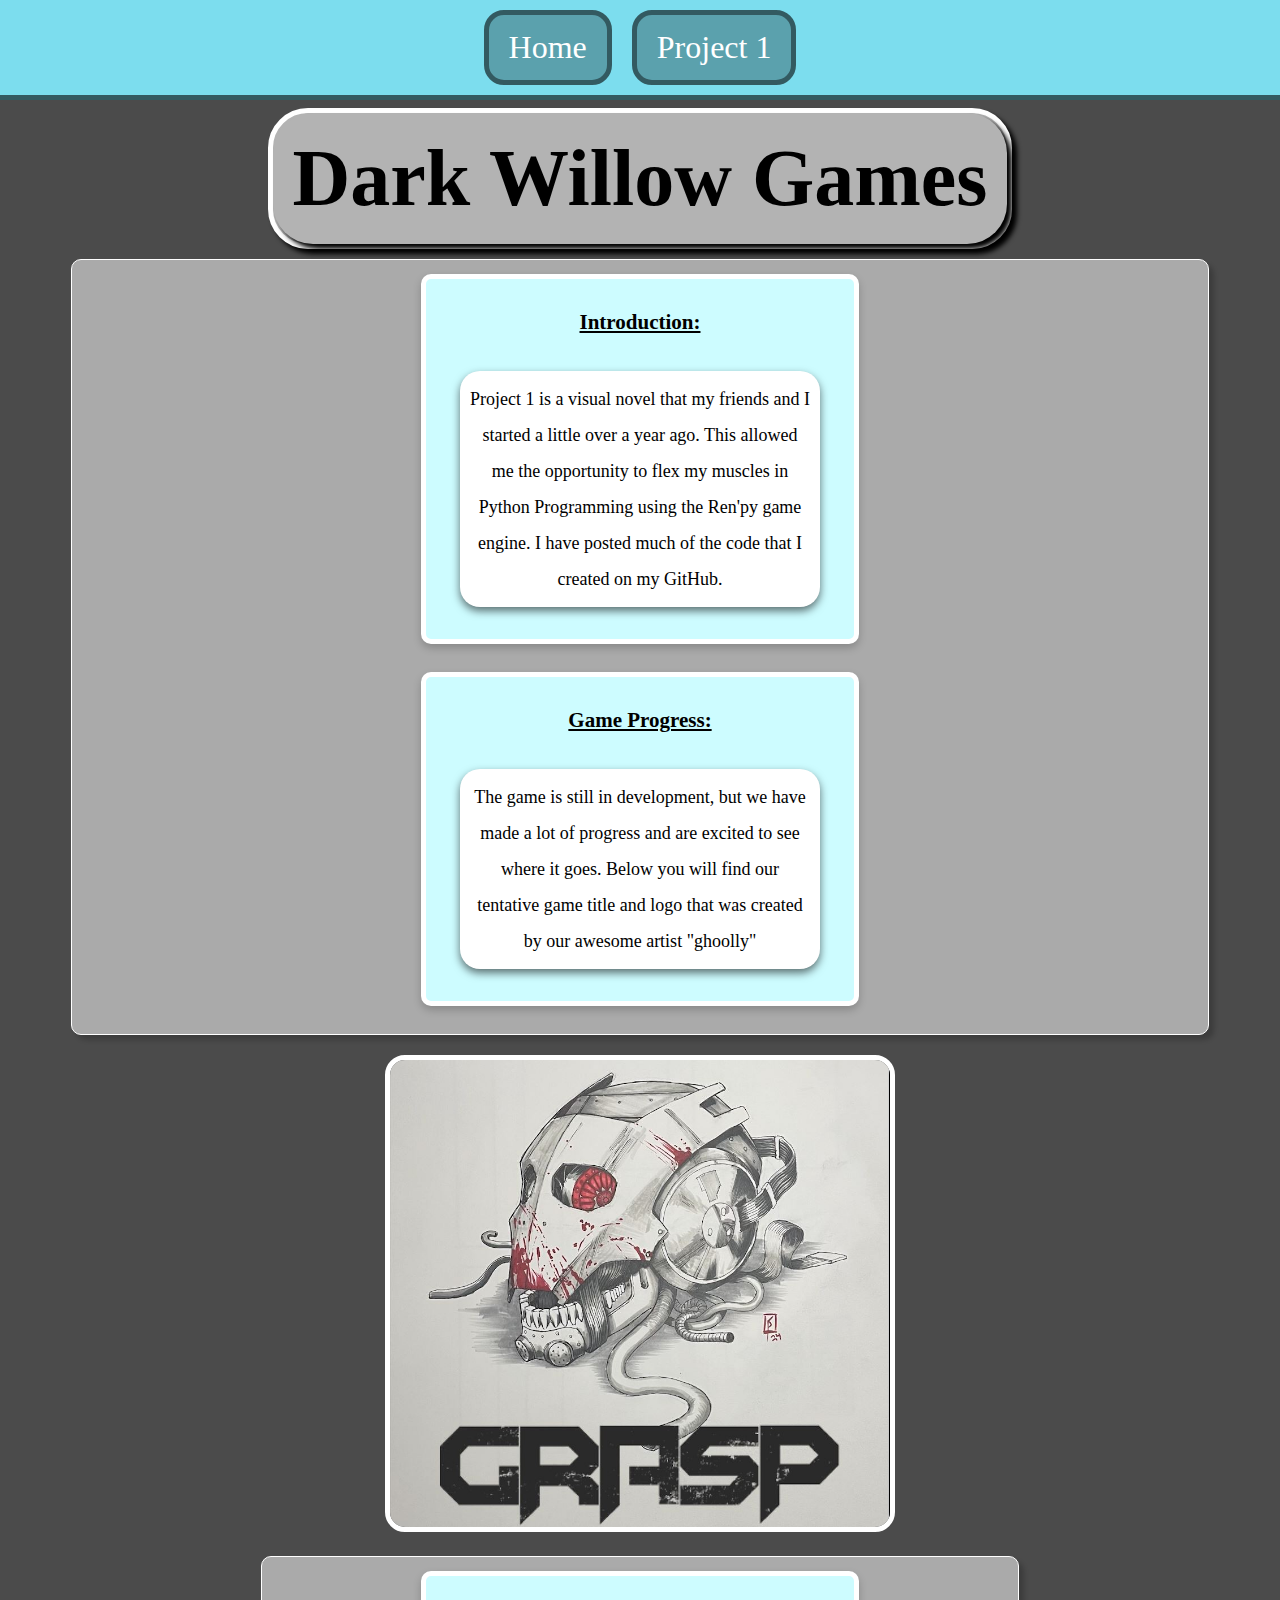
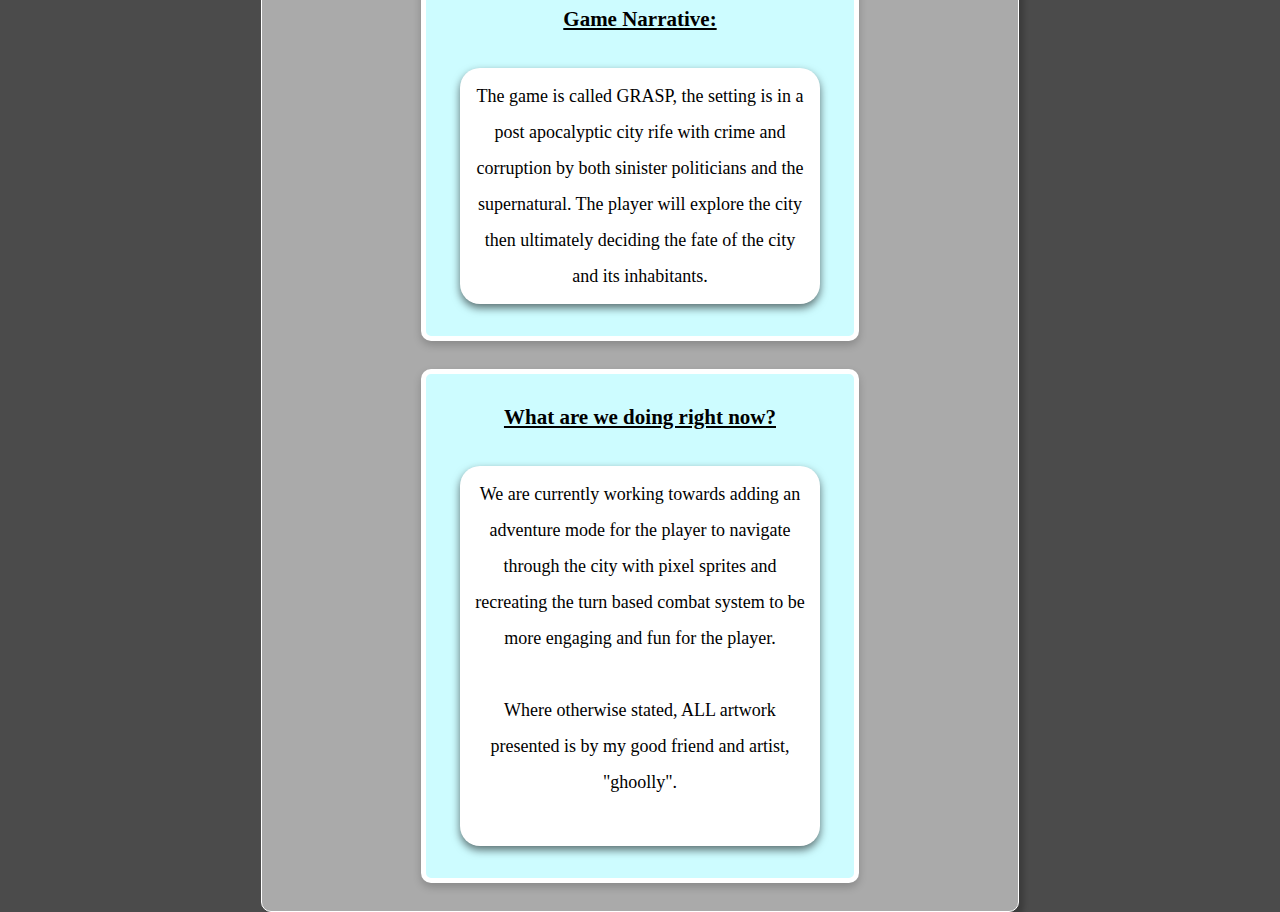
<file: project1.html>
<!DOCTYPE html>
<html lang= "en">
    <head> 
        <link href="project1.css" type="text/css" rel="stylesheet">
        <meta charset="UTF-8">
        <meta name="viewport" content="width=device-width, initial-scale=1.0">
        <title>
            Dark Willow Games
        </title>
    </head>
    <body> 
        <div class = "navbar">
            <a href="index.html">Home</a>
            <a href="project1.html">Project 1</a>
        </div>

        <div class="heading">
            <h1 class="heading">
                Dark Willow Games
            </h1>
        </div>
        
        <div class="grid-container" style="flex-direction: column; align-items: center;">
            <div class="card-1" style="align-self: center;">
                <h2>
                    <u>Introduction:</u>
                </h2>
                    <p class="inner-details">
                        Project 1 is a visual novel that my friends and I started a little over a year ago. This allowed me the opportunity to flex my
                        muscles in Python Programming using the Ren'py game engine. I have posted much of the code that I created on my GitHub.
                    </p>
            </div>
            
            <div class="card-2">
                <h2>
                    <u>Game Progress:</u>
                </h2>
                    <p class="inner-details">
                        The game is still in development, but we have made a lot of progress and are excited to see where it goes.
                        Below you will find our tentative game title and logo that was created by our awesome artist "ghoolly"
                    </p>
            </div>
    
            
        </div>
        

        <image src="images/GRASP_gametitle.JPG" style="width: 100%; max-width: 500px; height: auto; max-height: 500px; margin: 20px; border-radius: 20px; border: 5px solid white;" alt="GRASP in-game image"></image>
        
        <div class="grid-container" style="flex-direction: column; align-items: center; width: 60%;">
            <div class="card-1" style="align-self: center;">
                <h2>
                    <u>Game Narrative:</u>
                </h2>
                
                    <p class="inner-details">
                        The game is called GRASP, the setting is in a post apocalyptic city rife with crime and corruption by both sinister politicians and the supernatural.
                        The player will explore the city then ultimately deciding the fate of the city and its inhabitants.
                    </p>
            </div>
            
            <div class="card-2">
                <h2>
                    <u>What are we doing right now?</u>
                </h2>
                
                    <p class="inner-details">
                        We are currently working towards adding an adventure mode for the player to navigate through the city 
                        with pixel sprites and recreating the turn based combat system to be more engaging and fun for the player.<br><br>
                        Where otherwise stated, ALL artwork presented is by my good friend and artist, "ghoolly".<br><br>
                    </p>
            </div>
    
            
        </div>






        
            

        
        
        
    </body>
</file>
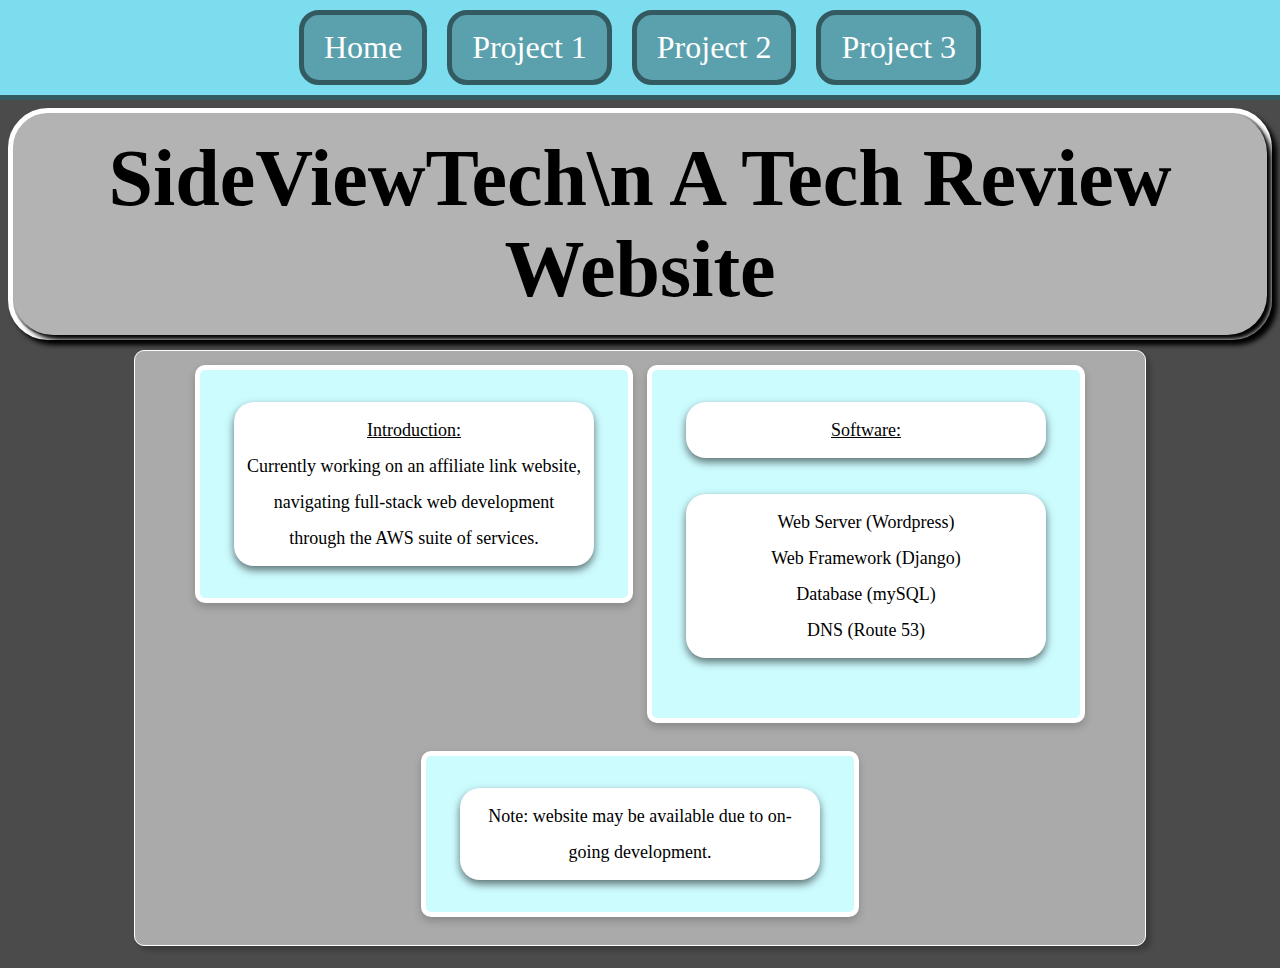
<file: project2.html>
<!DOCTYPE html>
<html lang= "en">
	
	<head>
		<link href="design.css" type="text/css" rel="stylesheet">
		<meta charset="UTF-8">
		<meta name="viewport" content="width=device-width, initial-scale=1.0">
		<title>
			SideViewTech
		</title>

	</head>

	<body>
		<div class = "navbar">
            		<a href="index.html">Home</a>
			<a href="project1.html">Project 1</a>
			<a href="project2.html">Project 2</a>
			<a href="project3.html">Project 3</a>
        </div>

		<div class = "heading">
			<h1 class="heading">SideViewTech\n A Tech Review Website</h1>
		</div>

		<div class="grid-container">
			<div class="card-1">
				
					<p class="inner-details">
						<u>Introduction:</u><br>
						Currently working on an affiliate link website, navigating full-stack web development through the AWS suite of services.  
					</p>
				
			</div>
			<div class="card-1">
				<p class="inner-details">
					<u>Software:</u><br>
					<ul class="inner-details">
						<li>Web Server (Wordpress)</li>
						<li>Web Framework (Django)</li>
						<li>Database (mySQL)</li>
						<li>DNS (Route 53)</li>
					</ul>
				</p>
			</div>
			<div class="card-2">
				<p class="inner-details">
					
					Note: website may be available due to on-going development.
				</p>
			</div>
		</div>
		

	</body>
</file>
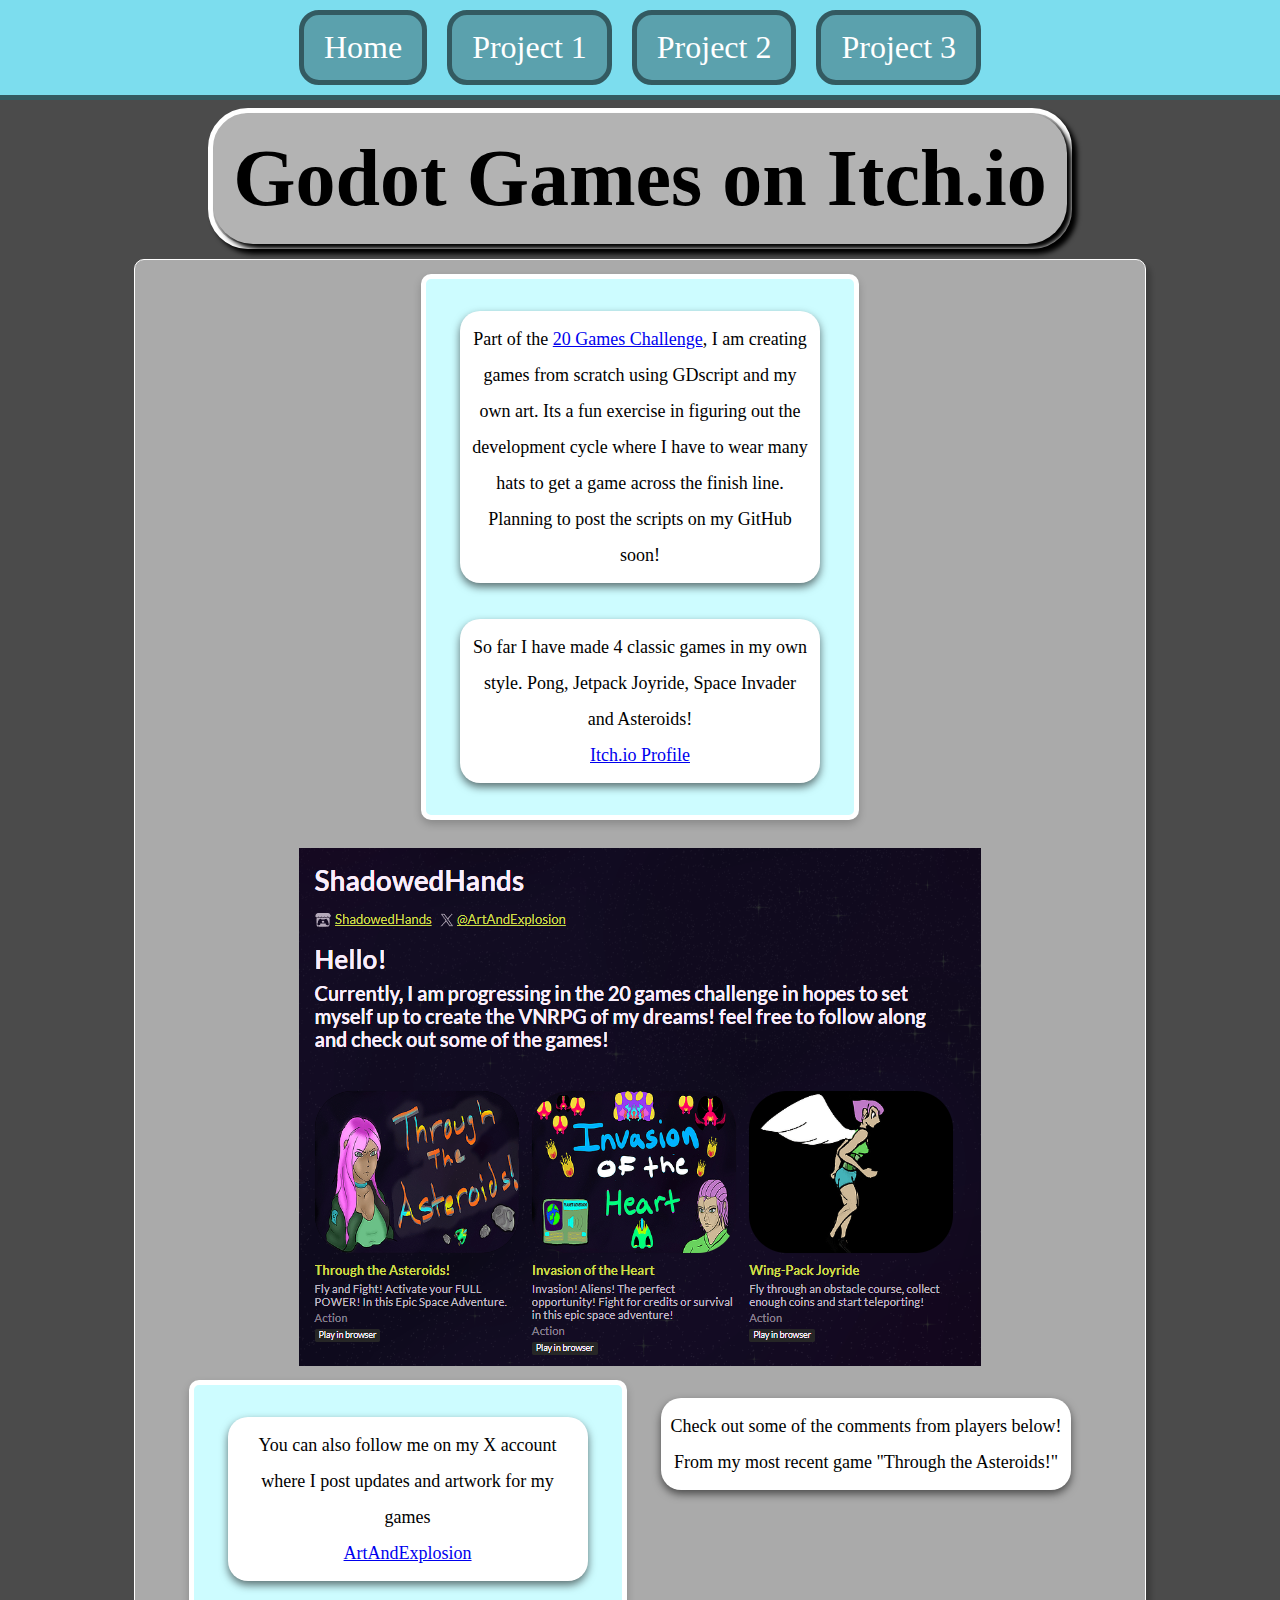
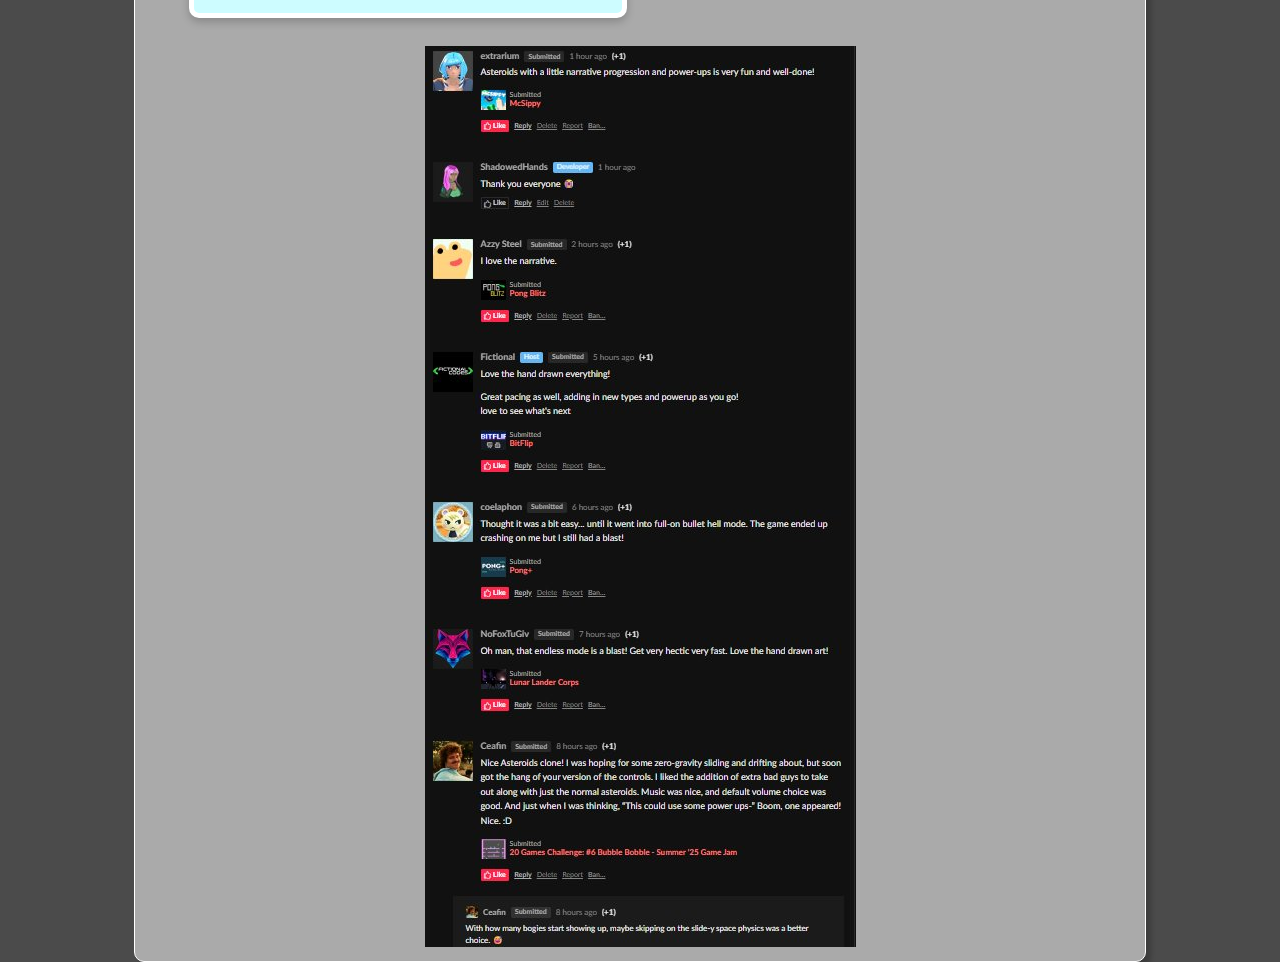
<file: project3.html>
<!DOCTYPE html>
<html lang= "en">
	
	<head>
		<link href="design.css" type="text/css" rel="stylesheet">
		<meta charset="UTF-8">
		<meta name="viewport" content="width=device-width, initial-scale=1.0">
		<title>
			Kaleb Sabo's Games
		</title>

	</head>
	<body>
		
		<script src="Javascript.js"></script>

		<div class = "navbar">
			<a href="index.html">Home</a>
			<a href="project1.html">Project 1</a>
			<a href="project2.html">Project 2</a>
			<a href="project3.html">Project 3</a>
		</div>
		
		<div class="heading">
			<h1 class="heading">Godot Games on Itch.io</h1>
		</div>
		<div class="grid-container">
			<div class="card-1">
			<p class="inner-details">
				Part of the <a href="https://20_games_challenge.gitlab.io/">20 Games Challenge</a>, I am creating games from scratch 
					using GDscript and my own art. Its a fun exercise in figuring out
					the development cycle where I have to wear many hats to get a game across
					the finish line.<br>Planning to post the scripts on my GitHub soon!
			</p>
			<p class="inner-details">
				So far I have made 4 classic games in my own style. Pong, 
					Jetpack Joyride, Space Invader and Asteroids! 
					<br><a href="https://shadowedhands.itch.io/">Itch.io Profile

					</a>
			</p>
			</div>
		<img src="images/itchio_profile_snapshot.png" class="grasp-image" alt="Itch.io Profile Snapshot">
		
			
		
			<div class="card-1">
				<p class="inner-details">
					You can also follow me on my X account where I post updates and artwork for my games<br>
					<a href="https://x.com/ArtAndExplosion">ArtAndExplosion</a> 
				</p>
			</div>
			<p class="inner-details">
				Check out some of the comments from players below!<br> From my most recent game "Through the Asteroids!"
			</p>
			<img src="images/Through_the_Asteroids_Comments.jpg" class="grasp-image" alt="Through the Asteroids Comments">

		</div>
		
  </body>
</file>
<file: project1.css>
/* Project 1 CSS */

/* GENERAL section */

html, body {
    height: 100%;
    font-family: Trebuchet, Georgia, 'Times New Roman', Times, serif;
    font-size: 14px;
    text-align: center;
    background-color: rgb(75, 75, 75);
    padding-top: 30px

}

.heading{

    color: rgb(0, 0, 0);
    background-color: rgb(179, 179, 179);
    text-align: center;
    font-size: 40px;
    font-family: Georgia, 'Times New Roman', Times, serif;
    border-radius: 40px;
    margin-top: 40px;
    border: 5px solid rgb(255, 255, 255);
    display: inline-block;
    margin-bottom: 10px;
    box-shadow: 5px 5px 5px;
    
}

h1.heading{
    border: none;
    font-size: 80px;
    padding: 20px;
    margin: auto;
    
}


/* INDEX section */


/* INDEX GRID */

.card-1{            
    /* Introduction */
    display: grid;
    align-self: flex-start;
    padding: 1em;
    border: 5px solid rgb(255, 255, 255);
    border-radius: 10px;
    background-color: rgb(205, 252, 255);
    text-align: center;
    box-shadow: 0 4px 8px rgba(0, 0, 0, 0.2);
    width: 100%;
    max-width: 400px;
    margin: auto;
    margin-bottom: 1em;
}

p.coding-skills {
    background-color: white;
    border-radius: 20px;
    margin: auto;
    padding: 20px;
    text-align: center;
    font-size: 20px;
}

.card-2{
    /* CompTIA Sec+ */
    display: grid;
    padding: 1em;
    border: 5px solid rgb(255, 255, 255);
    border-radius: 10px;
    background-color: rgb(205, 252, 255);
    text-align: center;
    box-shadow: 0 4px 8px rgba(0, 0, 0, 0.2);
    margin-bottom: 1em;
    width: 100%;
    max-width: 400px;
}

.card-3{
    /* University of Arizona */
    padding: 1em;
    border: 5px solid rgb(255, 255, 255);
    border-radius: 10px;
    background-color: rgb(205, 252, 255);
    text-align: center;
    box-shadow: 0 4px 8px rgba(0, 0, 0, 0.2);
    max-width: 400px;
    margin-bottom: 1em;
}

.card-4{
    /* GitHub */
    padding: 1em;
    border: 5px solid rgb(255, 255, 255);
    border-radius: 10px;
    background-color: rgb(205, 252, 255);
    text-align: center;
    box-shadow: 0 4px 8px rgba(0, 0, 0, 0.2);
    max-width: 400px;
    margin-bottom: 1em;
}

.grid-container {
    display: flex;
    flex-direction: row;
    gap: 1em;
    box-sizing: border-box;
    flex-wrap: wrap;
    justify-content: center;
    columns: 3 300px;   
    align-items: flex-start;
    margin: 0 auto;
    max-width: 90%;
    padding: 1em;
    background-color: rgb(170, 170, 170);
    border: 1px solid white;
    border-radius: 10px;
    box-shadow: 5px 5px 5px rgba(0, 0, 0, 0.2);   
    
}

p.inner-details{
    color: black;
    background-color: rgb(255, 255, 255);
    text-align: center;
    font-size: 18px;
    margin-left: 20px;
    margin-right: 20px;
    padding: 10px;
    line-height: 2;
    inline-size: auto;
    font-family: Georgia, 'Times New Roman', Times, serif;
    border-radius: 20px;
    box-shadow: 0 4px 8px rgba(0, 0, 0, 0.562);   
}


/* INTRODUCTION */

h1.introduction {
    color: black;
    background-color: rgb(182, 182, 182);
    text-align: center;
    font-size: 40px;
    padding: 10px;
    line-height: 2;
    font-family: Georgia, 'Times New Roman', Times, serif;
    border-radius: 20px;
    margin: auto;
    width: 80%;
    
}

p.introduction {
    color: black;
    background-color: rgb(205, 252, 255);
    text-align: center;
    font-size: 32px;
    padding: 10px;
    line-height: 2;
    font-family: Georgia, 'Times New Roman', Times, serif;
    border-radius: 20px;
    margin: auto;
    width: 80%;
    
}

/* ABOUT ME */

h2.aboutme {
    color: black;
    background-color: rgb(182, 182, 182);
    text-align: center;
    font-size: 20px;
    padding: 10px;
    line-height: 2;
    font-family: Georgia, 'Times New Roman', Times, serif;
    border-radius: 20px;
    width: 25%;
    margin: auto;
    margin-left: 10px;
    margin-right: 50px;
    

}

p.aboutme{
    color: black;
    background-color: rgb(205, 252, 255);
    text-align: center;
    font-size: 18px;
    margin-left: 10px;
    margin-right: 50px;
    padding: 10px;
    line-height: 2;
    font-family: Georgia, 'Times New Roman', Times, serif;
    border-radius: 20px;
}

/* CERTIFICATIONS */




/* PROJECT1 section */

project1.heading {
    color: black;
    background-color: rgb(182, 182, 182);
    text-align: center;
    font-size: 40px;
    padding: 10px;
    line-height: 2;
    font-family: Georgia, 'Times New Roman', Times, serif;
    border-radius: 20px;
    margin: auto;
    width: 80%;
    
}



/* NAVBAR */

.navbar {
    display: flex;
    justify-content: center;
    align-items: center;
    overflow: hidden;
    box-sizing: border-box;
    background-color: #7cddee;
    padding: 10px 0px;
    font-size: 32px;
    font: Georgia;
    position: fixed;
    top: 0;
    left: 0;
    right: 0;
    width: 100%;
    z-index: 1000;
    border-bottom: 5px solid #335a61;
}

.navbar a {
    float: center;
    display: block;
    color: white;
    background-color: #5ba1ad;
    text-align: center;
    padding: 14px 20px;
    text-decoration: none;
    border: 5px solid #335a61;
    margin: 0 10px;
    border-radius: 20px;
}

.navbar a:hover {
    background-color: #dd6b6b;
    color: white;
    text-decoration: underline;
    box-shadow: 5px 5px 5px;
}
</file>
<file: design.css>
/* Project 1 CSS */

/* GENERAL section */

html, body {
    height: 100%;
    font-family: Trebuchet, Georgia, 'Times New Roman', Times, serif;
    font-size: 14px;
    text-align: center;
    background-color: rgb(75, 75, 75);
    padding-top: 30px

}

.heading{

    color: rgb(0, 0, 0);
    background-color: rgb(179, 179, 179);
    text-align: center;
    font-size: 40px;
    font-family: Georgia, 'Times New Roman', Times, serif;
    border-radius: 40px;
    margin-top: 40px;
    border: 5px solid rgb(255, 255, 255);
    display: inline-block;
    margin-bottom: 10px;
    box-shadow: 5px 5px 5px;
    
}

h1.heading{
    border: none;
    font-size: 80px;
    padding: 20px;
    margin: auto;
    
}


/* INDEX section */


/* INDEX GRID */

.card-1{            
    /* Introduction */
    display: grid;
    align-self: flex-start;
    padding: 1em;
    border: 5px solid rgb(255, 255, 255);
    border-radius: 10px;
    background-color: rgb(205, 252, 255);
    text-align: center;
    box-shadow: 0 4px 8px rgba(0, 0, 0, 0.2);
    width: 100%;
    max-width: 400px;
    margin-bottom: 1em;
}

p.coding-skills {
    background-color: white;
    border-radius: 20px;
    margin: auto;
    padding: 20px;
    text-align: center;
    font-size: 20px;
}

.card-2{
    /* CompTIA Sec+ */
    display: grid;
    padding: 1em;
    border: 5px solid rgb(255, 255, 255);
    border-radius: 10px;
    background-color: rgb(205, 252, 255);
    text-align: center;
    box-shadow: 0 4px 8px rgba(0, 0, 0, 0.2);
    margin-bottom: 1em;
    width: 100%;
    max-width: 400px;
}

.card-3{
    /* University of Arizona */
    padding: 1em;
    border: 5px solid rgb(255, 255, 255);
    border-radius: 10px;
    background-color: rgb(205, 252, 255);
    text-align: center;
    box-shadow: 0 4px 8px rgba(0, 0, 0, 0.2);
    max-width: 400px;
    margin-bottom: 1em;
}

.card-4{
    /* GitHub */
    padding: 1em;
    border: 5px solid rgb(255, 255, 255);
    border-radius: 10px;
    background-color: rgb(205, 252, 255);
    text-align: center;
    box-shadow: 0 4px 8px rgba(0, 0, 0, 0.2);
    max-width: 400px;
    margin-bottom: 1em;
}

.grid-container {
    display: flex;
    flex-direction: row;
    gap: 1em;
    box-sizing: border-box;
    flex-wrap: wrap;
    justify-content: center;
    columns: 3 300px;   
    align-items: flex-start;
    margin: 0 auto;
    max-width: 80%;
    padding: 1em;
    background-color: rgb(170, 170, 170);
    border: 1px solid white;
    border-radius: 10px;
    box-shadow: 5px 5px 5px rgba(0, 0, 0, 0.2);   
    
}

p.inner-details{
    color: black;
    background-color: rgb(255, 255, 255);
    text-align: center;
    font-size: 18px;
    margin-left: 20px;
    margin-right: 20px;
    padding: 10px;
    line-height: 2;
    inline-size: auto;
    font-family: Georgia, 'Times New Roman', Times, serif;
    border-radius: 20px;
    box-shadow: 0 4px 8px rgba(0, 0, 0, 0.562);   
}

ul.inner-details{
    color: black;
    background-color: rgb(255, 255, 255);
    text-align: center;
    font-size: 18px;
    margin-left: 20px;
    margin-right: 20px;
    padding: 10px;
    line-height: 2;
    inline-size: auto;
    font-family: Georgia, 'Times New Roman', Times, serif;
    border-radius: 20px;
    box-shadow: 0 4px 8px rgba(0, 0, 0, 0.562); 
    list-style-type: none;
      
}

/* INTRODUCTION */

h1.introduction {
    color: black;
    background-color: rgb(182, 182, 182);
    text-align: center;
    font-size: 40px;
    padding: 10px;
    line-height: 2;
    font-family: Georgia, 'Times New Roman', Times, serif;
    border-radius: 20px;
    margin: auto;
    width: 80%;
    
}

p.introduction {
    color: black;
    background-color: rgb(205, 252, 255);
    text-align: center;
    font-size: 32px;
    padding: 10px;
    line-height: 2;
    font-family: Georgia, 'Times New Roman', Times, serif;
    border-radius: 20px;
    margin: auto;
    width: 80%;
    
}

/* ABOUT ME */

h2.aboutme {
    color: black;
    background-color: rgb(182, 182, 182);
    text-align: center;
    font-size: 20px;
    padding: 10px;
    line-height: 2;
    font-family: Georgia, 'Times New Roman', Times, serif;
    border-radius: 20px;
    width: 25%;
    margin: auto;
    margin-left: 10px;
    margin-right: 50px;
    

}

p.aboutme{
    color: black;
    background-color: rgb(205, 252, 255);
    text-align: center;
    font-size: 18px;
    margin-left: 10px;
    margin-right: 50px;
    padding: 10px;
    line-height: 2;
    font-family: Georgia, 'Times New Roman', Times, serif;
    border-radius: 20px;
}

/* CERTIFICATIONS */




/* PROJECT1 section */

project1.heading {
    color: black;
    background-color: rgb(182, 182, 182);
    text-align: center;
    font-size: 40px;
    padding: 10px;
    line-height: 2;
    font-family: Georgia, 'Times New Roman', Times, serif;
    border-radius: 20px;
    margin: auto;
    width: 80%;
    
}



/* NAVBAR */

.navbar {
    display: flex;
    justify-content: center;
    align-items: center;
    overflow: hidden;
    box-sizing: border-box;
    background-color: #7cddee;
    padding: 10px 0px;
    font-size: 32px;
    font: Georgia;
    position: fixed;
    top: 0;
    left: 0;
    right: 0;
    width: 100%;
    z-index: 1000;
    border-bottom: 5px solid #335a61;
}

.navbar a {
    float: center;
    display: block;
    color: white;
    background-color: #5ba1ad;
    text-align: center;
    padding: 14px 20px;
    text-decoration: none;
    border: 5px solid #335a61;
    margin: 0 10px;
    border-radius: 20px;
}

.navbar a:hover {
    background-color: #dd6b6b;
    color: white;
    text-decoration: underline;
    box-shadow: 5px 5px 5px;
}
</file>
